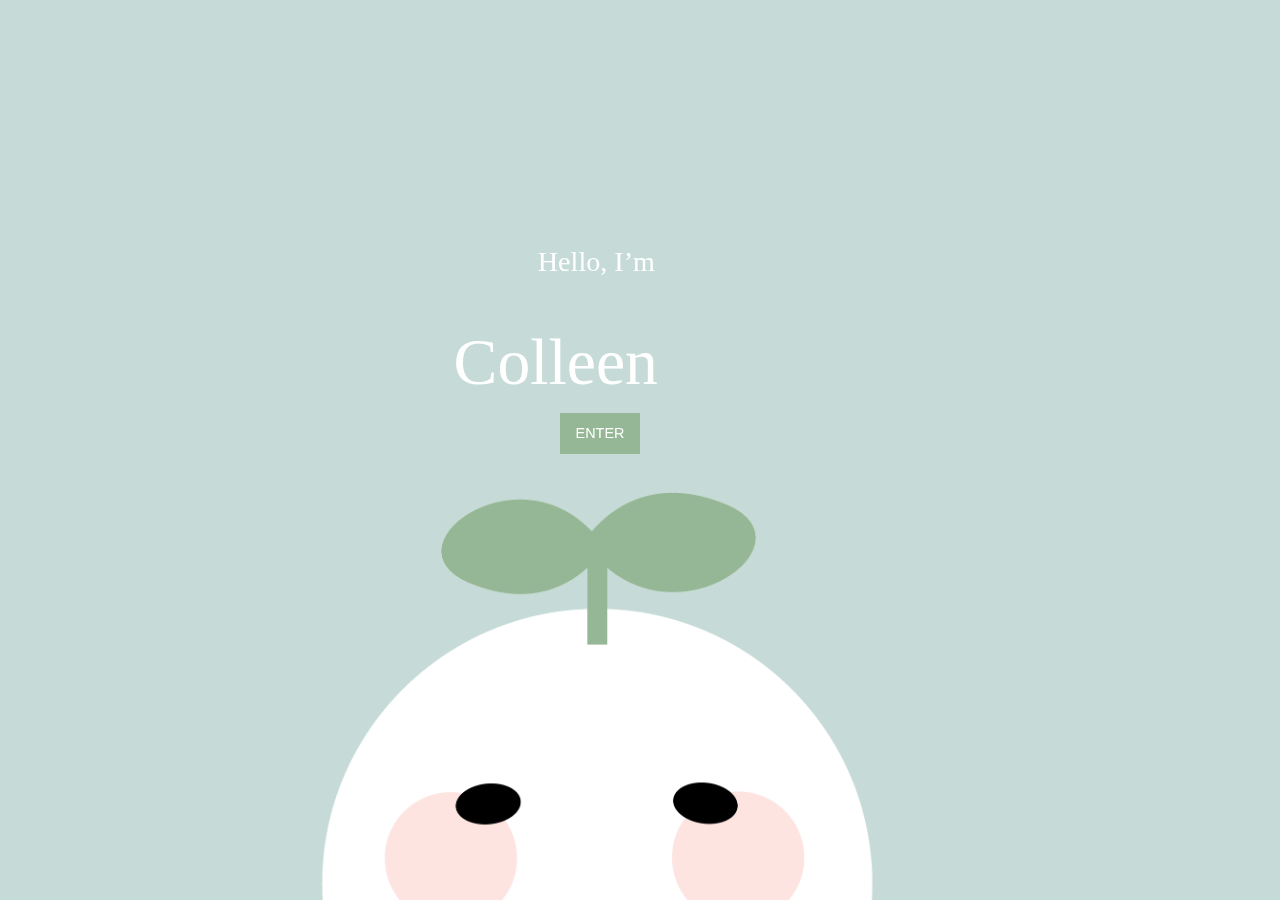
<file: index.html>
<!doctype html> <!--instruction to the browser about what version of HTML the page is written in.--> 

<html lang="en">

<!--Connection to CSS-->
<head>
    <meta charset ="utf-8">
    <title>Colleen Duong</title> <!--Tab Title-->
    <link rel="stylesheet" type="text/css" href="home/index.css" >
    <link rel="stylesheet" type="text/css" href="css/foundation.css" />
</head> 
<!--Connection to CSS-->
    

<body>
    
<!--Middle--> 
    
    <div class="row">
        <div class="small-3 column">
        &nbsp;
        <p>&nbsp;</p>  
       
      
        </div>
        
        <div class="small-6 column">
        &nbsp;
        <img src="img/colleen.svg" alt="Avatar">

            <style>
                
              ===
.button {
    background-color: #95B795; /* Green */
    border: none;
    color: white;
    padding: 16px 32px;
    text-align: center;
    text-decoration: none;
    display: inline-block;
    font-size: 16px;
    margin: 4px 2px;
    -webkit-transition-duration: 0.4s; /* Safari */
    transition-duration: 0.4s;
    cursor: pointer;
}

.button1 {
    background-color: #95B795; 
    color: white; 
}

.button1:hover {
    background-color: #F48787;
    color: white;
}
            </style>
            
<center><a href="project.html" target="_blank"><button class="button button1">ENTER</button></a></center>

            
        <img src="img/xxx.gif" alt="Avatar">
    </div>
        
        
  
    <div class="row">
        <div class="small-3 column">
        &nbsp;
        <p>&nbsp;</p> 
       
        </div>
        </div>
    </div>
</body>
</html>


<!--Questions: 
1. Grid is off centered... 
2. Get rid of white space on the top 
-->
</file>
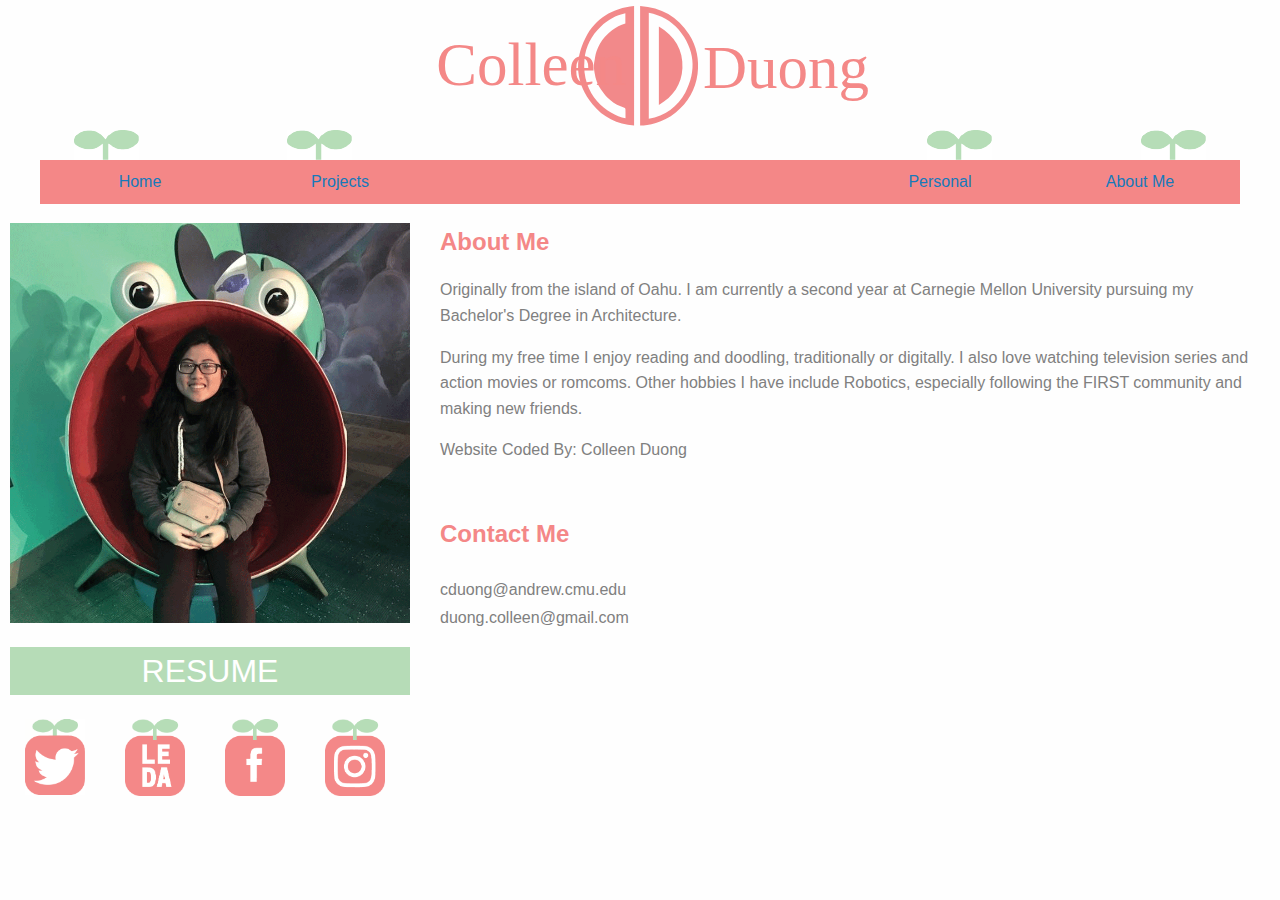
<file: about.html>
<!doctype html> <!--instruction to the browser about what version of HTML the page is written in.--> 

<html lang="en">

<!--Connection to CSS-->
<head>
    <meta charset ="utf-8">
    <title>Colleen Duong</title> <!--Tab Title-->
    <link rel="stylesheet" type="text/css" href="aboutpage/about.css" />
    <link rel="stylesheet" type="text/css" href="css/foundation.css" />
</head> 
<!--Connection to CSS-->
    

<body>
<!--Header Logo -->
    <div id="top">
        <div id="header">
            <img src="img/headerimage.svg" width="900" height="150" class="logo" />
     &nbsp;
        </div>     
<!--Header Logo-->
        
<!--Sprou-->
<div class="sprouts">
        <div class="small-2 columns">
            <img class="sprout" src="img/sprout.png" alt="img09" />
        </div>
    
        <div class="small-2 columns">
            <img class="sprout" src="img/sprout.png" alt="img09" />
        </div>
    
        <div class="small-2 small-offset-4 columns">
            <img class="sprout" src="img/sprout.png" alt="img09" />
        </div>

        <div class="small-2 columns">
            <img class="sprout" src="img/sprout.png" alt="img09" />
        </div>
</div>
<!--Sprout-->
        
<!--Nav Bar-->
<div class="row">
    <a href="index.html">
        <div class="small-2 columns">Home</div></a>
    <a href="project.html">
        <div class="small-2 columns">Projects</div></a>
    <a href="personal.html">
        <div class="small-2 small-offset-4 columns">Personal</div></a>
    <a href="about.html">
        <div class="small-2 columns">About Me</div></a>
</div>
<!--Nav Bar-->
    
<!--Title Of Page -->
<!--     <div id="content">
        <ul class ="projecttitle">
            A B O U T
        </ul>
    </div> -->
    
<!--Title Of Page -->
    
    

<!--Content--> 
&nbsp;
        
<div class="content">
        <div class="small-4 columns">
            <img class="unchild" src="img/unchild.png" alt="img09" />
            &nbsp;
            <a href="Resume.pdf">
            <div class="linkout">RESUME</div></a>  
            &nbsp;
            
            <!--Link out buttons-->
            <!--Social Media-->
            &nbsp;<div>
            <a href="https://twitter.com/colleentduong">
            <div class="small-3 columns">
            <div class="socialmedia">
            <img class="mail" src="img/twittersprout.png" alt="img09" />
            </div></div></a>
            
            <a href="https://ledaconnect.com/userprofile">
            <div class="small-3 columns">
            <div class="socialmedia">
            <img class="mail" src="img/LEDAsprout.png" alt="img09" />
            </div></div></a>
            
            <a href="https://www.facebook.com/colleen.duong.1">
            <div class="small-3 columns">
            <div class="socialmedia">
            <img class="mail" src="img/facebooksprout.png" alt="img09" />
            </div></div></a>

            <a href="https://www.instagram.com/cleanteadraws/">
            <div class="small-3 columns">
            <div class="socialmedia">
            <img class="mail" src="img/instagramsprout.png" alt="img09" />
            </div></div></a></div>
            &nbsp;
    </div>
    
        <div class="small-8 columns">
            
            <font size= "5" face="sans-serif" color="F48787"><p><b>About Me</b></p></font>
            
           <font face="sans-serif" color="gray"> <p>Originally from the island of Oahu. I am currently a second year at Carnegie Mellon University pursuing my Bachelor's Degree in Architecture.  </p>
            
           <p>During my free time I enjoy reading and doodling, traditionally or digitally. I also love watching television series and action movies or romcoms. Other hobbies I have include Robotics, especially following the FIRST community and making new friends.</p>
               
           <p>Website Coded By: Colleen Duong </p>
            </font>
            
            &nbsp;
            <font size= "5" face="sans-serif" color="F48787"><p><b>Contact Me</b></p></font>
            
           <font face="sans-serif" color="gray"> 
               cduong@andrew.cmu.edu
            <p>duong.colleen@gmail.com
            </p>
            </font>
        
            <!-- Contact section -->
  
    
            <!--Social Media-->
           
        </div>
    
    
</div>
        

   <!-- <a target="_blank" href="img/resume.pdf">
        <div id="resumeButton">Resume</div>
    </a>
    </div>-->
        
    </div>
<!--Content-->
</body>
</html>
</file>
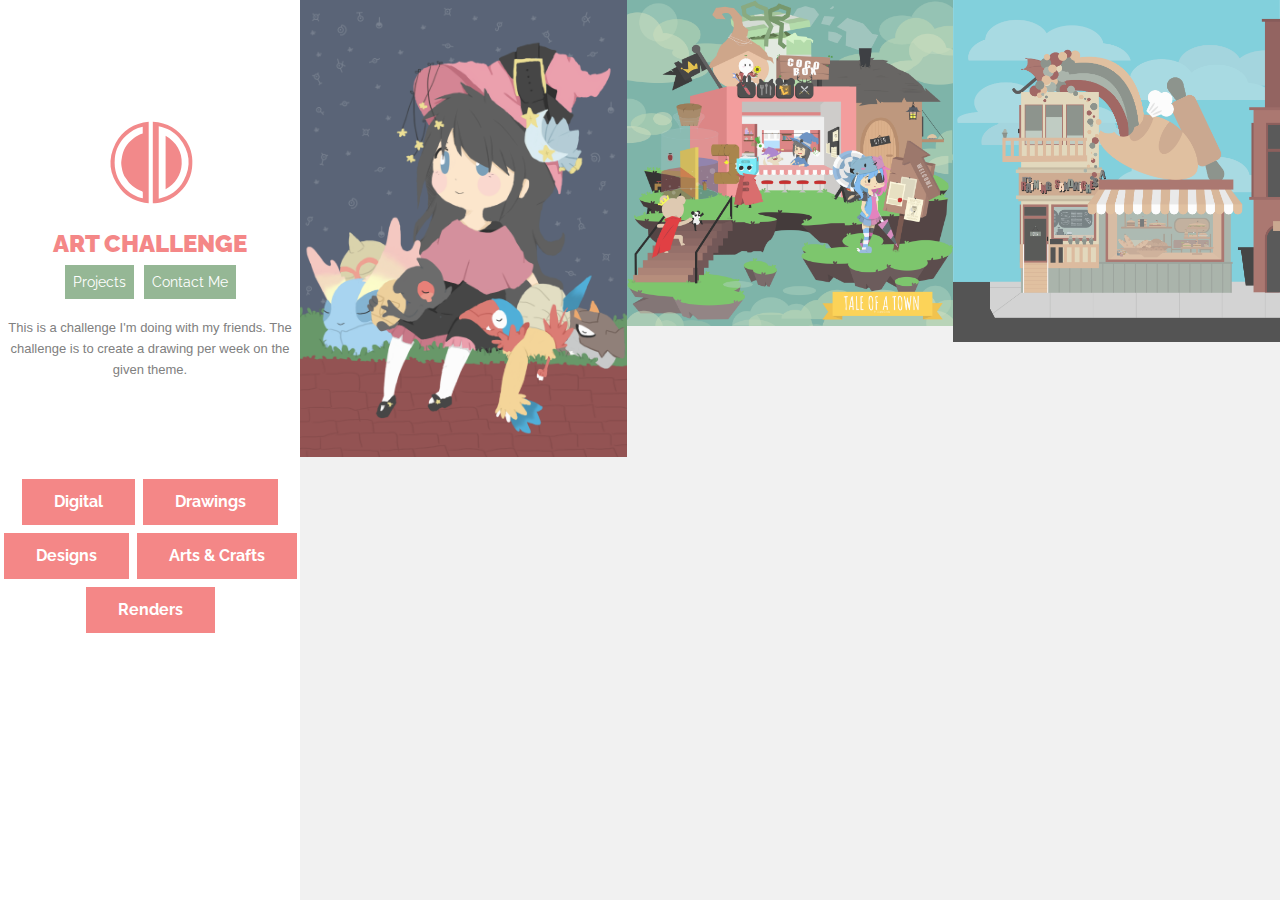
<file: funchallenge.html>
<!doctype html> <!--instruction to the browser about what version of HTML the page is written in.--> 

<html lang="en">

<!--Connection to CSS-->
<head>
    <meta charset ="utf-8">
    <title>Colleen Duong</title> <!--Tab Title-->
    <link rel="stylesheet" type="text/css" href="projects/project.css" />
    <link rel="stylesheet" type="text/css" href="css/foundation.css" />
</head> 
<!--Connection to CSS-->
    

<body>

        
<!--Testing-->
<!DOCTYPE html>
<html>
<title>W3.CSS Template</title>
<meta charset="UTF-8">
<meta name="viewport" content="width=device-width, initial-scale=1">
<link rel="stylesheet" href="https://www.w3schools.com/w3css/4/w3.css">
<link rel="stylesheet" href="https://fonts.googleapis.com/css?family=Raleway">
<style>
body,h1,h2,h3,h4,h5 {font-family: "Raleway", sans-serif}
.w3-third img{margin-bottom: -6px; opacity: 0.8; cursor: pointer}
.w3-third img:hover{opacity: 1}
.button {
    background-color: #F48787; /* Green */
    border: none;
    color: white;
    padding: 15px 32px;
    text-align: center;
    text-decoration: none;
    display: inline-block;
    font-size: 16px;
    margin: 4px 2px;
    cursor: pointer;
    }
.button2 {
    background-color: #95B795; /* Green */
    border: none;
    color: white;
    padding: 6px 8px;
    text-align: center;
    text-decoration: none;
    display: inline-block;
    font-size: 14px;
    margin: 4px 2px;
    cursor: pointer;
    }
.button:hover {
    background-color: black;
    color: white;
}
.button2:hover {
    background-color: black;
    color: white;
}
</style>
<body class="w3-light-grey w3-content" style="max-width:1600px">

<!-- Sidebar/menu -->
<nav class="w3-sidebar w3-bar-block w3-white w3-animate-left w3-text-grey w3-collapse w3-top w3-center" style="z-index:3;width:300px;font-weight:bold" id="mySidebar"><br>
  <h3 class="w3-padding-64 w3-center"><b><img src="img/logo.svg" width="900" height="150" class="logo" /><br><font color="F48787"><b>ART CHALLENGE</b></font></b>

<p><button class="button2"><a href="project.html">Projects</a></button>
    <button class="button2"><a href="about.html">Contact Me</a></button></p>
 
    
<center><font size="2" face="sans-serif" color="gray"> <p>This is a challenge I'm doing with my friends. The challenge is to create a drawing per week on the given theme.</p>
</font></center>
    </h3>

<!--Button Links--> 
<p></p><button class="button"><a href="fundigital.html">Digital</a></button>
<button class="button"><a href="funsketch.html">Drawings</a></button>
<button class="button"><a href="fundesign.html">Designs</a></button>
<button class="button"><a href="funcraft.html">Arts & Crafts</a></button>
<button class="button"><a href="funrender.html">Renders</a></button>
<!--Button Links--> 


</nav>


<!-- Overlay effect when opening sidebar on small screens -->
<div class="w3-overlay w3-hide-large w3-animate-opacity" onclick="w3_close()" style="cursor:pointer" title="close side menu" id="myOverlay"></div>

<!-- !PAGE CONTENT! -->
<div class="w3-main" style="margin-left:300px">

  <!-- Push down content on small screens --> 
  <div class="w3-hide-large" style="margin-top:83px"></div>
  
  <!-- Photo grid -->
  <div class="w3-row">
    <div class="w3-third">
      <img src="img/challenge1.png" style="width:100%" onclick="onClick(this)" alt="Week 1 Theme: Ancient (Pokemon) (2017) // Photoshop + Wacom Tablet">
    </div>

    <div class="w3-third">
      <img src="img/challenge3.png" style="width:100%" onclick="onClick(this)" alt="Week 3 Theme: RPG (2017) // Illustrator">
    </div>
    
    <div class="w3-third">
      <img src="img/challenge2.png" style="width:100%" onclick="onClick(this)" alt="Week 4 Theme: Sandwiches // Illustrator">
    </div>
  </div>
  
  <!-- Modal for full size images on click-->
  <div id="modal01" class="w3-modal w3-black" style="padding-top:0" onclick="this.style.display='none'">
    <span class="w3-button w3-black w3-xlarge w3-display-topright">×</span>
    <div class="w3-modal-content w3-animate-zoom w3-center w3-transparent w3-padding-64">
      <img id="img01" class="w3-image">
      <p id="caption"></p>
    </div>
  </div>

 


<!-- End page content -->
</div>

<script>
// Script to open and close sidebar
function w3_open() {
    document.getElementById("mySidebar").style.display = "block";
    document.getElementById("myOverlay").style.display = "block";
}
 
function w3_close() {
    document.getElementById("mySidebar").style.display = "none";
    document.getElementById("myOverlay").style.display = "none";
}

// Modal Image Gallery
function onClick(element) {
  document.getElementById("img01").src = element.src;
  document.getElementById("modal01").style.display = "block";
  var captionText = document.getElementById("caption");
  captionText.innerHTML = element.alt;
}

</script>


</body>
</html>
</file>
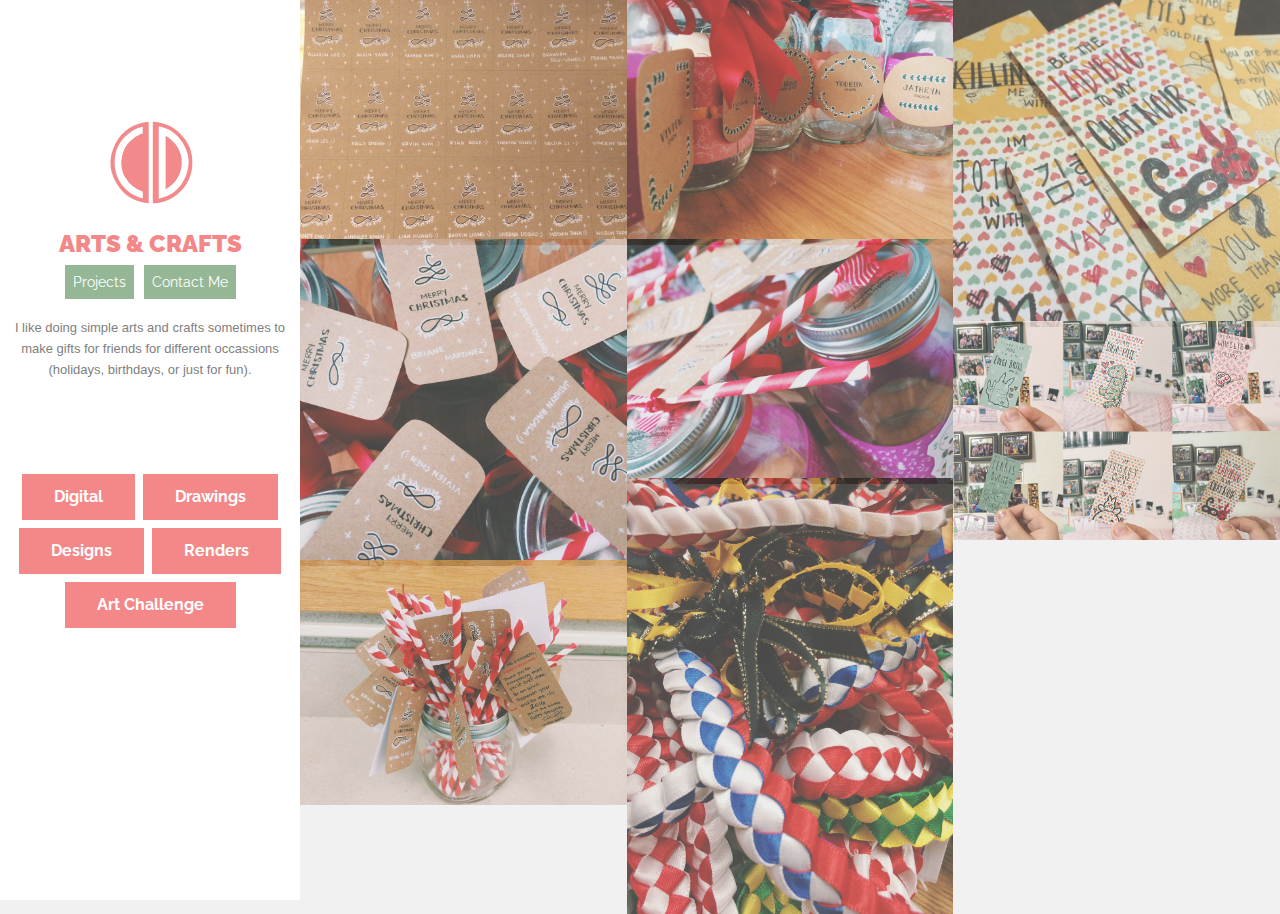
<file: funcraft.html>
<!doctype html> <!--instruction to the browser about what version of HTML the page is written in.--> 

<html lang="en">

<!--Connection to CSS-->
<head>
    <meta charset ="utf-8">
    <title>Colleen Duong</title> <!--Tab Title-->
    <link rel="stylesheet" type="text/css" href="projects/project.css" />
    <link rel="stylesheet" type="text/css" href="css/foundation.css" />
</head> 
<!--Connection to CSS-->
    

<body>

        
<!--Testing-->
<!DOCTYPE html>
<html>
<title>W3.CSS Template</title>
<meta charset="UTF-8">
<meta name="viewport" content="width=device-width, initial-scale=1">
<link rel="stylesheet" href="https://www.w3schools.com/w3css/4/w3.css">
<link rel="stylesheet" href="https://fonts.googleapis.com/css?family=Raleway">
<style>
body,h1,h2,h3,h4,h5 {font-family: "Raleway", sans-serif}
.w3-third img{margin-bottom: -6px; opacity: 0.8; cursor: pointer}
.w3-third img:hover{opacity: 1}
.button {
    background-color: #F48787; /* Green */
    border: none;
    color: white;
    padding: 15px 32px;
    text-align: center;
    text-decoration: none;
    display: inline-block;
    font-size: 16px;
    margin: 4px 2px;
    cursor: pointer;
    }
.button2 {
    background-color: #95B795; /* Green */
    border: none;
    color: white;
    padding: 6px 8px;
    text-align: center;
    text-decoration: none;
    display: inline-block;
    font-size: 14px;
    margin: 4px 2px;
    cursor: pointer;
    }
.button:hover {
    background-color: black;
    color: white;
}
.button2:hover {
    background-color: black;
    color: white;
}
}
</style>
<body class="w3-light-grey w3-content" style="max-width:1600px">

<!-- Sidebar/menu -->
<nav class="w3-sidebar w3-bar-block w3-white w3-animate-left w3-text-grey w3-collapse w3-top w3-center" style="z-index:3;width:300px;font-weight:bold" id="mySidebar"><br>
  <h3 class="w3-padding-64 w3-center"><b><img src="img/logo.svg" width="900" height="150" class="logo" /><br><font color="F48787"><b>ARTS & CRAFTS</b></font></b>

<p><button class="button2"><a href="project.html">Projects</a></button>
    <button class="button2"><a href="about.html">Contact Me</a></button></p>

    
<center><font size="2" face="sans-serif" color="gray"> <p>I like doing simple arts and crafts sometimes to make gifts for friends for different occassions (holidays, birthdays, or just for fun).</p>
</font></center>
    </h3>

<!--Navigation Buttons-->
<button class="button"><a href="fundigital.html">Digital</a></button>
<button class="button"><a href="funsketch.html">Drawings</a></button>
<button class="button"><a href="fundesign.html">Designs</a></button>
<button class="button"><a href="funrender.html">Renders</a></button>
<button class="button"><a href="funchallenge.html">Art Challenge</a></button>
<!--Navigation Buttons-->


</nav>


<!-- Overlay effect when opening sidebar on small screens -->
<div class="w3-overlay w3-hide-large w3-animate-opacity" onclick="w3_close()" style="cursor:pointer" title="close side menu" id="myOverlay"></div>

<!-- !PAGE CONTENT! -->
<div class="w3-main" style="margin-left:300px">

  <!-- Push down content on small screens --> 
  <div class="w3-hide-large" style="margin-top:83px"></div>
  
  <!-- Photo grid -->
  <div class="w3-row">
    <div class="w3-third">
      <img src="img/crafts1.jpg" style="width:100%" onclick="onClick(this)" alt="Christmas Tags for my classmates (2015)">
      <img src="img/crafts3.jpg" style="width:100%" onclick="onClick(this)" alt="Christmas Tags Closeups with Rounded Edges (2015)">
      <img src="img/crafts5.jpg" style="width:100%" onclick="onClick(this)" alt="Christmas Gifts Final (2015)">

    </div>

    <div class="w3-third">
      <img src="img/crafts2.jpg" style="width:100%" onclick="onClick(this)" alt="Graduation Gifts (2016)">
      <img src="img/crafts4.jpg" style="width:100%" onclick="onClick(this)" alt="Graduation Gifts (2016)">
      <img src="img/craft8.JPG" style="width:100%" onclick="onClick(this)" alt="Leis that I make every year for the high school graduates using simple 1 inch thick ribbon(2016)">
    </div>
    
    <div class="w3-third">
      <img src="img/crafts6.JPG" style="width:100%" onclick="onClick(this)" alt="Valentines Day Cards (2017)">
      <img src="img/crafts7.png" style="width:100%" onclick="onClick(this)" alt="Valentines Day Cards; some of them up close (2017)">
    </div>
  </div>
  
  <!-- Modal for full size images on click-->
  <div id="modal01" class="w3-modal w3-black" style="padding-top:0" onclick="this.style.display='none'">
    <span class="w3-button w3-black w3-xlarge w3-display-topright">×</span>
    <div class="w3-modal-content w3-animate-zoom w3-center w3-transparent w3-padding-64">
      <img id="img01" class="w3-image">
      <p id="caption"></p>
    </div>
  </div>

 


<!-- End page content -->
</div>

<script>
// Script to open and close sidebar
function w3_open() {
    document.getElementById("mySidebar").style.display = "block";
    document.getElementById("myOverlay").style.display = "block";
}
 
function w3_close() {
    document.getElementById("mySidebar").style.display = "none";
    document.getElementById("myOverlay").style.display = "none";
}

// Modal Image Gallery
function onClick(element) {
  document.getElementById("img01").src = element.src;
  document.getElementById("modal01").style.display = "block";
  var captionText = document.getElementById("caption");
  captionText.innerHTML = element.alt;
}

</script>


</body>
</html>
</file>
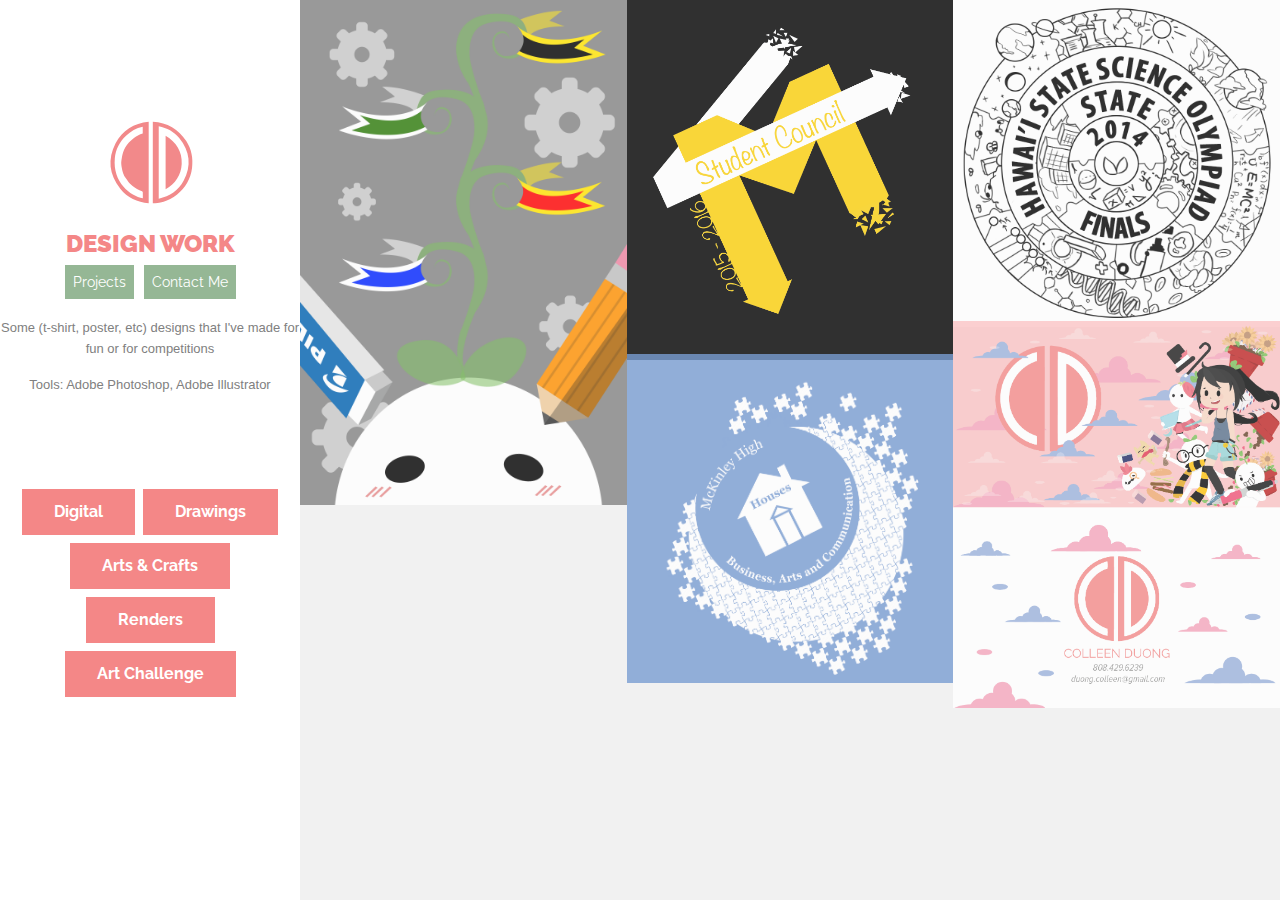
<file: fundesign.html>
<!doctype html> <!--instruction to the browser about what version of HTML the page is written in.--> 

<html lang="en">

<!--Connection to CSS-->
<head>
    <meta charset ="utf-8">
    <title>Colleen Duong</title> <!--Tab Title-->
    <link rel="stylesheet" type="text/css" href="projects/project.css" />
    <link rel="stylesheet" type="text/css" href="css/foundation.css" />
</head> 
<!--Connection to CSS-->
    

<body>

        
<!--Testing-->
<!DOCTYPE html>
<html>
<title>W3.CSS Template</title>
<meta charset="UTF-8">
<meta name="viewport" content="width=device-width, initial-scale=1">
<link rel="stylesheet" href="https://www.w3schools.com/w3css/4/w3.css">
<link rel="stylesheet" href="https://fonts.googleapis.com/css?family=Raleway">
<style>
body,h1,h2,h3,h4,h5 {font-family: "Raleway", sans-serif}
.w3-third img{margin-bottom: -6px; opacity: 0.8; cursor: pointer}
.w3-third img:hover{opacity: 1}
.button {
    background-color: #F48787; /* Green */
    border: none;
    color: white;
    padding: 15px 32px;
    text-align: center;
    text-decoration: none;
    display: inline-block;
    font-size: 16px;
    margin: 4px 2px;
    cursor: pointer;
    }
.button2 {
    background-color: #95B795; /* Green */
    border: none;
    color: white;
    padding: 6px 8px;
    text-align: center;
    text-decoration: none;
    display: inline-block;
    font-size: 14px;
    margin: 4px 2px;
    cursor: pointer;
    }
.button:hover {
    background-color: black;
    color: white;
}
.button2:hover {
    background-color: black;
    color: white;
}
}
</style>
<body class="w3-light-grey w3-content" style="max-width:1600px">

<!-- Sidebar/menu -->
<nav class="w3-sidebar w3-bar-block w3-white w3-animate-left w3-text-grey w3-collapse w3-top w3-center" style="z-index:3;width:300px;font-weight:bold" id="mySidebar"><br>
  <h3 class="w3-padding-64 w3-center"><b><img src="img/logo.svg" width="900" height="150" class="logo" /><br><font color="F48787"><b>DESIGN WORK</b></font></b>

<p><button class="button2"><a href="project.html">Projects</a></button>
    <button class="button2"><a href="about.html">Contact Me</a></button></p>
 
    
<center><font size="2" face="sans-serif" color="gray"> <p>Some (t-shirt, poster, etc) designs that I've made for fun or for competitions</p><p>Tools: Adobe Photoshop, Adobe Illustrator</p>
</font></center>
    </h3>

<!--Button Links-->
<button class="button"><a href="fundigital.html">Digital</a></button>
<button class="button"><a href="funsketch.html">Drawings</a></button>
<button class="button"><a href="funcraft.html">Arts & Crafts</a></button>
<button class="button"><a href="funrender.html">Renders</a></button>
<button class="button"><a href="funchallenge.html">Art Challenge</a></button>
<!--Button Links-->


</nav>


<!-- Overlay effect when opening sidebar on small screens -->
<div class="w3-overlay w3-hide-large w3-animate-opacity" onclick="w3_close()" style="cursor:pointer" title="close side menu" id="myOverlay"></div>

<!-- !PAGE CONTENT! -->
<div class="w3-main" style="margin-left:300px">

  <!-- Push down content on small screens --> 
  <div class="w3-hide-large" style="margin-top:83px"></div>
  
  <!-- Photo grid -->
  <div class="w3-row">
    <div class="w3-third">
      <img src="img/design4.png" style="width:100%" onclick="onClick(this)" alt="Self Poster - The bottom is the character I love to draw all the time (hence the eraser and pencil), the flags represent my school colors from preschool til high school and the gears represents my love for Robotics and Engineers (2014)">
    </div>

    <div class="w3-third">
      <img src="img/design2.png" style="width:100%" onclick="onClick(this)" alt="McKinley High School Student Council T-Shirt Design (2015) // Illustrator">
      <img src="img/design1.png" style="width:100%" onclick="onClick(this)" alt="McKinley High School BAC T-Shirt Design; 1st place (2014) // Illustrator">
    </div>
    
      <div class="w3-third">
      <img src="img/design3.png" style="width:100%" onclick="onClick(this)" alt="Hawaii State Science Olympiad T-Shirt Design; 1st place (2014) // Photoshop">
      <img src="img/businesscard.png" style="width:100%" onclick="onClick(this)" alt="My Business Card Front and Back (2017) // Photoshop + Illustrator">
    </div>
  <!-- Modal for full size images on click-->
  <div id="modal01" class="w3-modal w3-black" style="padding-top:0" onclick="this.style.display='none'">
    <span class="w3-button w3-black w3-xlarge w3-display-topright">×</span>
    <div class="w3-modal-content w3-animate-zoom w3-center w3-transparent w3-padding-64">
      <img id="img01" class="w3-image">
      <p id="caption"></p>
    </div>
  </div>

 


<!-- End page content -->
</div>

<script>
// Script to open and close sidebar
function w3_open() {
    document.getElementById("mySidebar").style.display = "block";
    document.getElementById("myOverlay").style.display = "block";
}
 
function w3_close() {
    document.getElementById("mySidebar").style.display = "none";
    document.getElementById("myOverlay").style.display = "none";
}

// Modal Image Gallery
function onClick(element) {
  document.getElementById("img01").src = element.src;
  document.getElementById("modal01").style.display = "block";
  var captionText = document.getElementById("caption");
  captionText.innerHTML = element.alt;
}

</script>


</body>
</html>
</file>
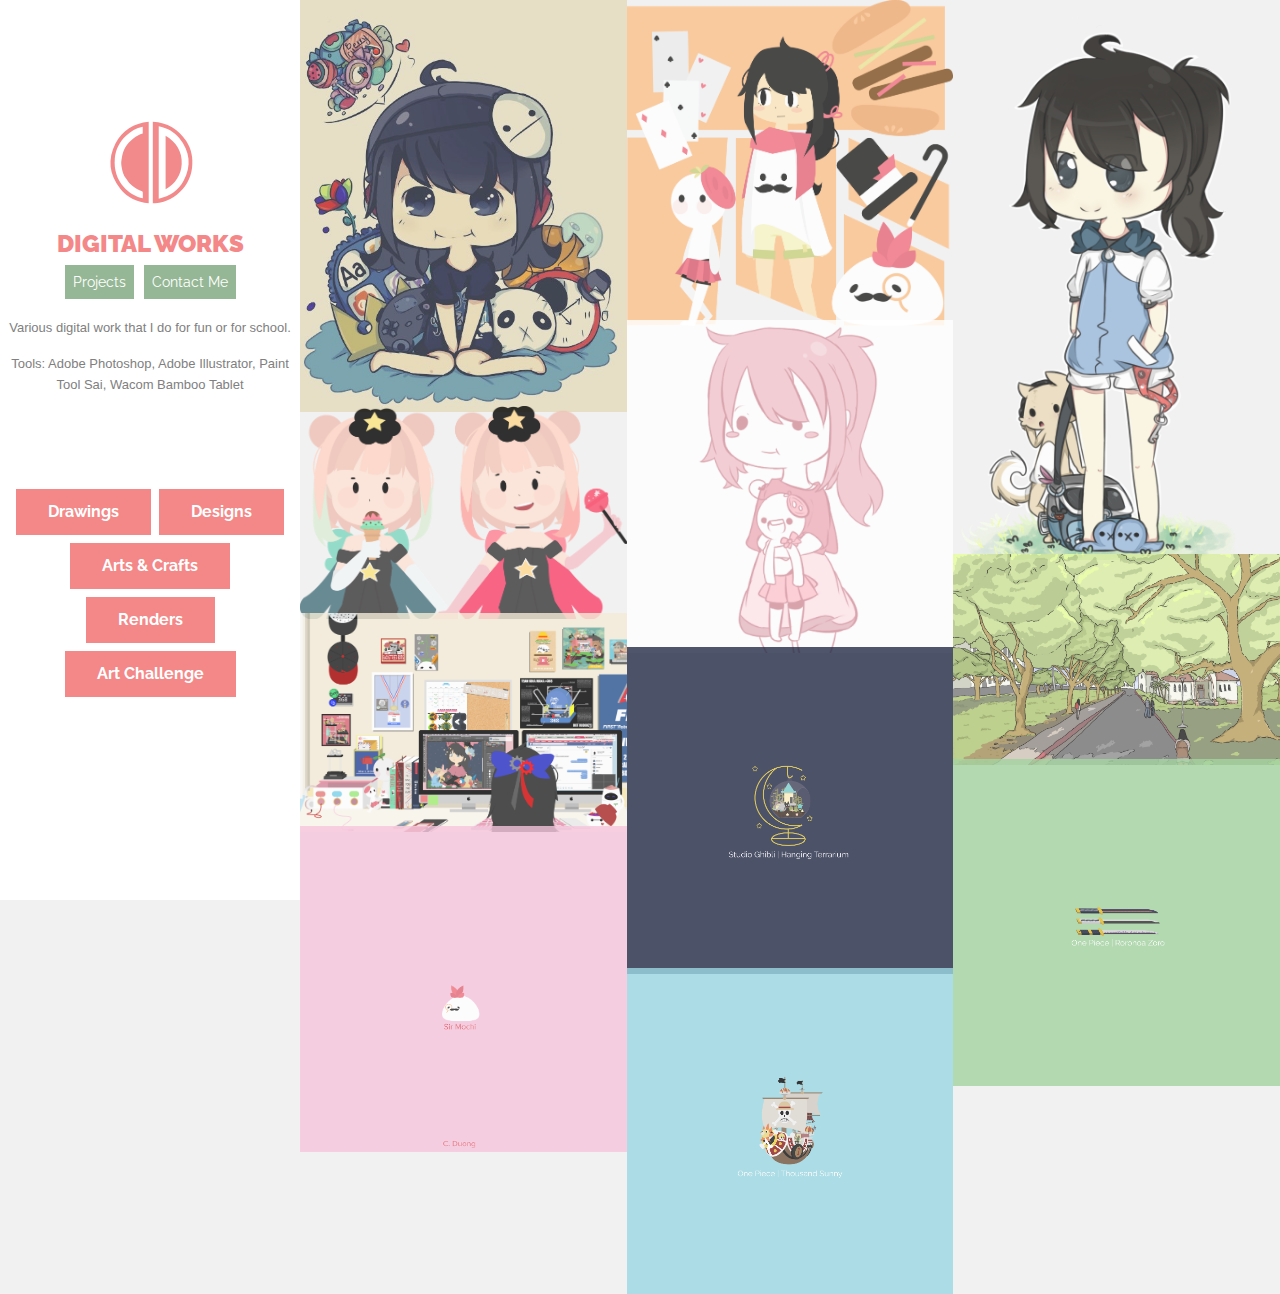
<file: fundigital.html>
<!doctype html> <!--instruction to the browser about what version of HTML the page is written in.--> 

<html lang="en">

<!--Connection to CSS-->
<head>
    <meta charset ="utf-8">
    <title>Colleen Duong</title> <!--Tab Title-->
    <link rel="stylesheet" type="text/css" href="projects/project.css" />
    <link rel="stylesheet" type="text/css" href="css/foundation.css" />
</head> 
<!--Connection to CSS-->
    

<body>

        
<!--Testing-->
<!DOCTYPE html>
<html>
<title>W3.CSS Template</title>
<meta charset="UTF-8">
<meta name="viewport" content="width=device-width, initial-scale=1">
<link rel="stylesheet" href="https://www.w3schools.com/w3css/4/w3.css">
<link rel="stylesheet" href="https://fonts.googleapis.com/css?family=Raleway">
<style>
body,h1,h2,h3,h4,h5 {font-family: "Raleway", sans-serif}
.w3-third img{margin-bottom: -6px; opacity: 0.8; cursor: pointer}
.w3-third img:hover{opacity: 1}
.button {
    background-color: #F48787; /* Green */
    border: none;
    color: white;
    padding: 15px 32px;
    text-align: center;
    text-decoration: none;
    display: inline-block;
    font-size: 16px;
    margin: 4px 2px;
    cursor: pointer;
    }
.button2 {
    background-color: #95B795; /* Green */
    border: none;
    color: white;
    padding: 6px 8px;
    text-align: center;
    text-decoration: none;
    display: inline-block;
    font-size: 14px;
    margin: 4px 2px;
    cursor: pointer;
    }
.button:hover {
    background-color: black;
    color: white;
}
.button2:hover {
    background-color: black;
    color: white;
}
}
</style>
<body class="w3-light-grey w3-content" style="max-width:1600px">

<!-- Sidebar/menu -->
<nav class="w3-sidebar w3-bar-block w3-white w3-animate-left w3-text-grey w3-collapse w3-top w3-center" style="z-index:3;width:300px;font-weight:bold" id="mySidebar"><br>
  <h3 class="w3-padding-64 w3-center"><b><img src="img/logo.svg" width="900" height="150" class="logo" /><br><font color="F48787"><b>DIGITAL WORKS</b></font></b>

<p><button class="button2"><a href="project.html">Projects</a></button>
    <button class="button2"><a href="about.html">Contact Me</a></button></p>
 

    
<center><font size="2" face="sans-serif" color="gray"> <p>Various digital work that I do for fun or for school.</p><p>Tools: Adobe Photoshop, Adobe Illustrator, Paint Tool Sai, Wacom Bamboo Tablet </p>
</font></center>
    </h3>


<button class="button"><a href="funsketch.html">Drawings</a></button>
<button class="button"><a href="fundesign.html">Designs</a></button>
<button class="button"><a href="funcraft.html">Arts & Crafts</a></button>
<button class="button"><a href="funrender.html">Renders</a></button>
<button class="button"><a href="funchallenge.html">Art Challenge</a></button>



</nav>


<!-- Overlay effect when opening sidebar on small screens -->
<div class="w3-overlay w3-hide-large w3-animate-opacity" onclick="w3_close()" style="cursor:pointer" title="close side menu" id="myOverlay"></div>

<!-- !PAGE CONTENT! -->
<div class="w3-main" style="margin-left:300px">

  <!-- Push down content on small screens --> 
  <div class="w3-hide-large" style="margin-top:83px"></div>
  
  <!-- Photo grid -->
  <div class="w3-row">
    <div class="w3-third">
      <img src="img/digital4.jpg" style="width:100%" onclick="onClick(this)" alt="Gift for a friend (2014) // Photoshop + Wacom Tablet">
      <img src="img/digital1.png" style="width:100%" onclick="onClick(this)" alt="Gemini Twins from Monster Super League (2017) // Illustrator">
      <img src="img/digitalmydesk.png" style="width:100%" onclick="onClick(this)" alt="My Dream Desk - Incomplete (2017) // Illustrator">
      <img src="img/digitalmin3.gif" style="width:100%" onclick="onClick(this)" alt="Sir Mochi and His Lost Hat (2017) // Illustrator">
    </div>

    <div class="w3-third">
      <img src="img/digital2.png" style="width:100%" onclick="onClick(this)" alt="Friendly Trio (2017) // Illustrator">
      <img src="img/digital5.png" style="width:100%" onclick="onClick(this)" alt="Pink (2014) // Photoshop + Wacom Tablet">
      <img src="img/digitalmin1.png" style="width:100%" onclick="onClick(this)" alt="Studio Ghibli Terrarium (2017) // Illustrator">
      <img src="img/digitalmin2.png" style="width:100%" onclick="onClick(this)" alt="One Piece Thousand Sunny (2017) // Illustrator">
    </div>
    
    <div class="w3-third">
      <img src="img/digital3.png" style="width:100%" onclick="onClick(this)" alt="Girl and Cat (2014) // Photoshop + Wacom Tablet">
      <img src="img/digital6.png" style="width:100%" onclick="onClick(this)" alt="McKinley High School (2017) // Ballpoint Pen + Photoshop">
      <img src="img/digitalmin4.png" style="width:100%" onclick="onClick(this)" alt="One Piece Zoro's Swords (2017) // Illustrator">
    </div>
  </div>
  
  <!-- Modal for full size images on click-->
  <div id="modal01" class="w3-modal w3-black" style="padding-top:0" onclick="this.style.display='none'">
    <span class="w3-button w3-black w3-xlarge w3-display-topright">×</span>
    <div class="w3-modal-content w3-animate-zoom w3-center w3-transparent w3-padding-64">
      <img id="img01" class="w3-image">
      <p id="caption"></p>
    </div>
  </div>

 


<!-- End page content -->
</div>

<script>
// Script to open and close sidebar
function w3_open() {
    document.getElementById("mySidebar").style.display = "block";
    document.getElementById("myOverlay").style.display = "block";
}
 
function w3_close() {
    document.getElementById("mySidebar").style.display = "none";
    document.getElementById("myOverlay").style.display = "none";
}

// Modal Image Gallery
function onClick(element) {
  document.getElementById("img01").src = element.src;
  document.getElementById("modal01").style.display = "block";
  var captionText = document.getElementById("caption");
  captionText.innerHTML = element.alt;
}

</script>


</body>
</html>
</file>
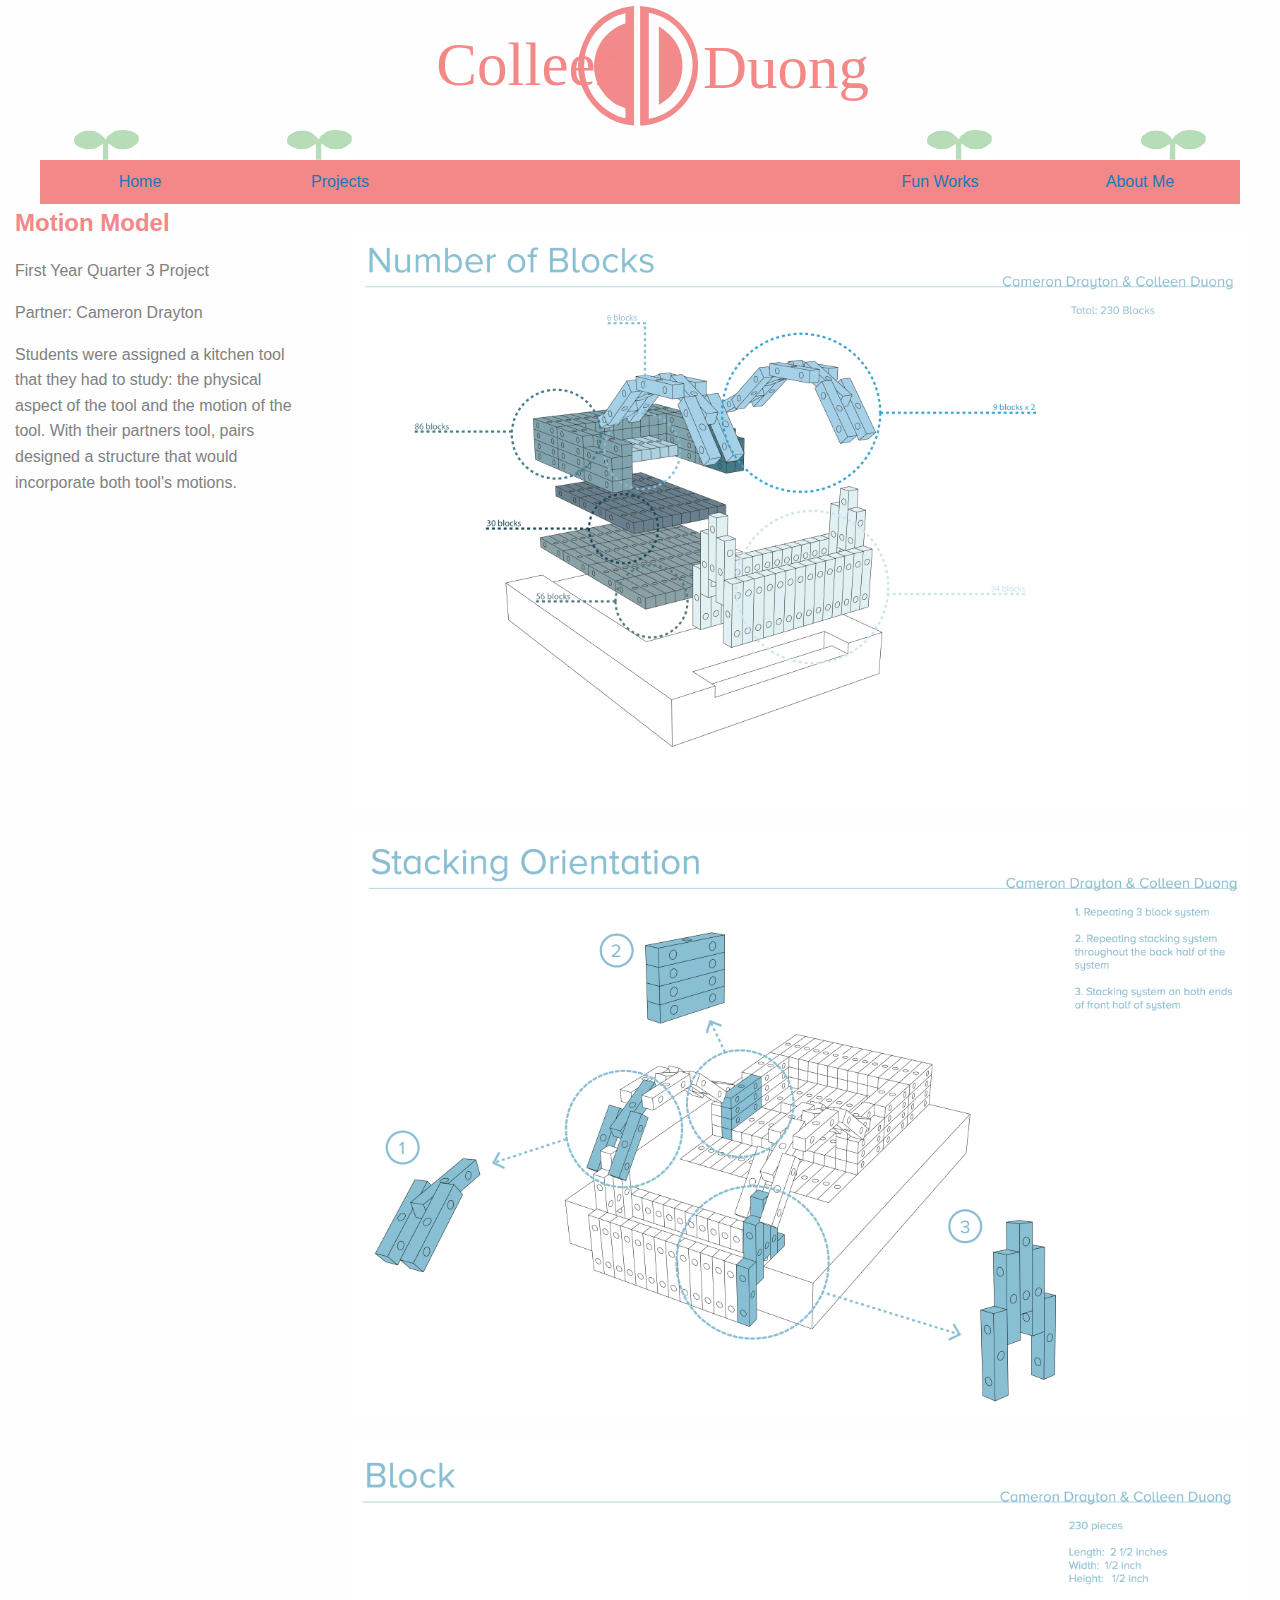
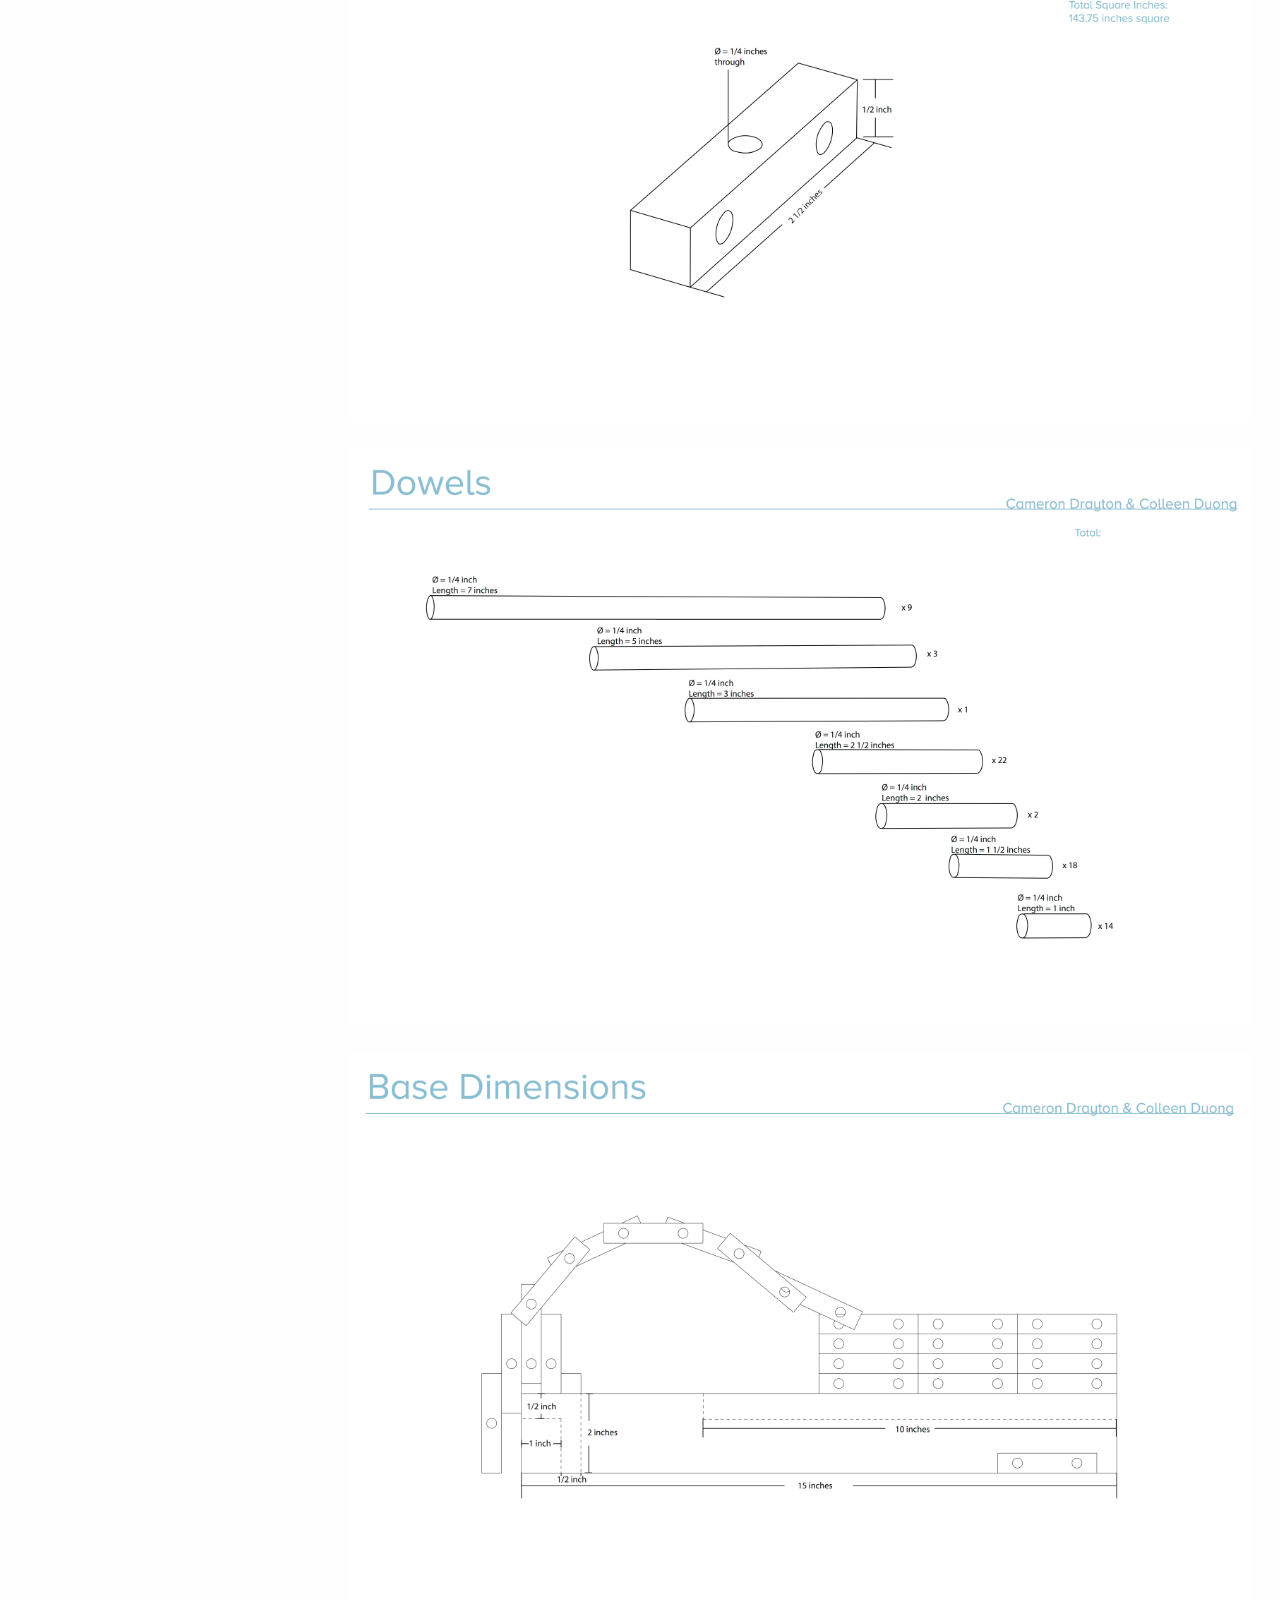
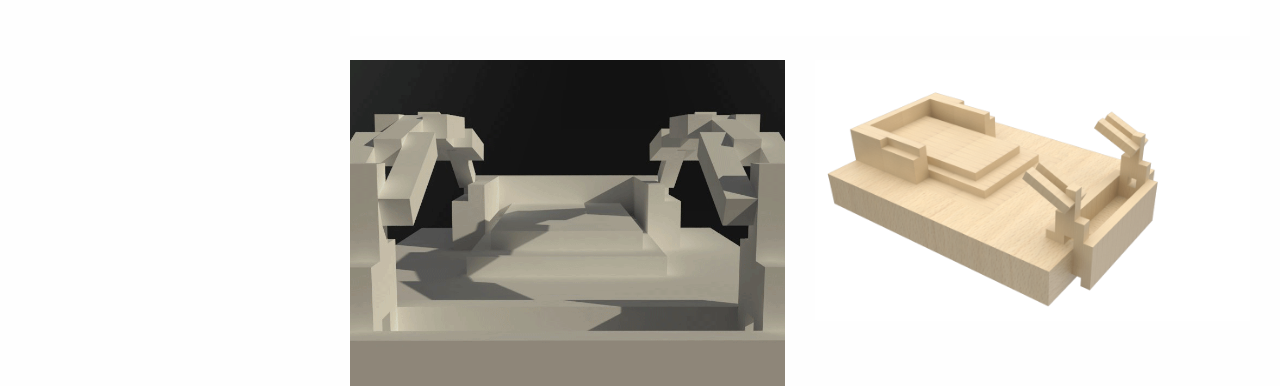
<file: motion.html>
<!doctype html> <!--instruction to the browser about what version of HTML the page is written in.--> 

<html lang="en">

<!--Connection to CSS-->
<head>
    <meta charset ="utf-8">
    <title>Colleen Duong</title> <!--Tab Title-->
    <link rel="stylesheet" type="text/css" href="projects/project.css" />
    <link rel="stylesheet" type="text/css" href="css/foundation.css" />
</head> 
<!--Connection to CSS-->
    

<body>
<!--Header Logo -->
    <div id="top">
        <div id="header">
            <img src="img/headerimage.svg" width="900" height="150" class="logo" />
     &nbsp;
        </div>     
<!--Header Logo-->
        
<!--Sprout-->
<div class="sprouts">
        <div class="small-2 columns">
            <img class="sprout" src="img/sprout.png" alt="img09" />
        </div>
    
        <div class="small-2 columns">
            <img class="sprout" src="img/sprout.png" alt="img09" />
        </div>
    
        <div class="small-2 small-offset-4 columns">
            <img class="sprout" src="img/sprout.png" alt="img09" />
        </div>

        <div class="small-2 columns">
            <img class="sprout" src="img/sprout.png" alt="img09" />
        </div>
</div>
<!--Sprout-->
        
<!--Nav Bar-->
<div class="row">
    <a href="index.html">
        <div class="small-2 columns">Home</div></a>
    <a href="project.html">
        <div class="small-2 columns">Projects</div></a>
    <a href="personal.html">
        <div class="small-2 small-offset-4 columns">Fun Works</div></a>
    <a href="about.html">
        <div class="small-2 columns">About Me</div></a>
</div>
<!--Nav Bar-->
    
    
<!--Content--> 
<!--Column1-->
<div class="small-3 columns">
<font size= "5" face="sans-serif" color="F48787"><p><b>Motion Model</b></p></font>
            
           <font face="sans-serif" color="gray"> <p>First Year Quarter 3 Project</p>
            
            <p>Partner: Cameron Drayton</p>
            
           <p>Students were assigned a kitchen tool that they had to study: the physical aspect of the tool and the motion of the tool. With their partners tool, pairs designed a structure that would incorporate both tool's motions. </p>
            </font>
            
</div>
<!--Column1-->

<!--Column2-->
<div class="small-9 columns">
&nbsp;

        
<div class="picture1">
        <center><div class="small-12 columns">
            <img class="sprout" src="img/motion4.png" alt="img09" /></div></center>
&nbsp;

<div class="picture2">
        <center><div class="small-12 columns">
            <img class="sprout" src="img/motion3.png" alt="img09" /></div></center>
&nbsp;
    
    <div class="picture2">
        <center><div class="small-12 columns">
            <img class="sprout" src="img/motion5.png" alt="img09" /></div></center>
&nbsp;

<div class="picture2">
        <center><div class="small-12 columns">
            <img class="sprout" src="img/motion6.png" alt="img09" /></div></center>
&nbsp;
    
    <div class="picture1">
        <center><div class="small-12 columns">
            <img class="sprout" src="img/motion7.png" alt="img09" /></div></center>
&nbsp;

<div class="picture2">
        <div class="small-6 columns">
            <img class="sprout" src="img/motion10.gif" alt="img09" /></div>
     <div class="small-6 columns">
            <img class="sprout" src="img/motion2.gif" alt="img09" /></div>
&nbsp;


</div>

</div>
<!--Column2-->
 
    
<!--Content-->
</body>
</html>
</file>
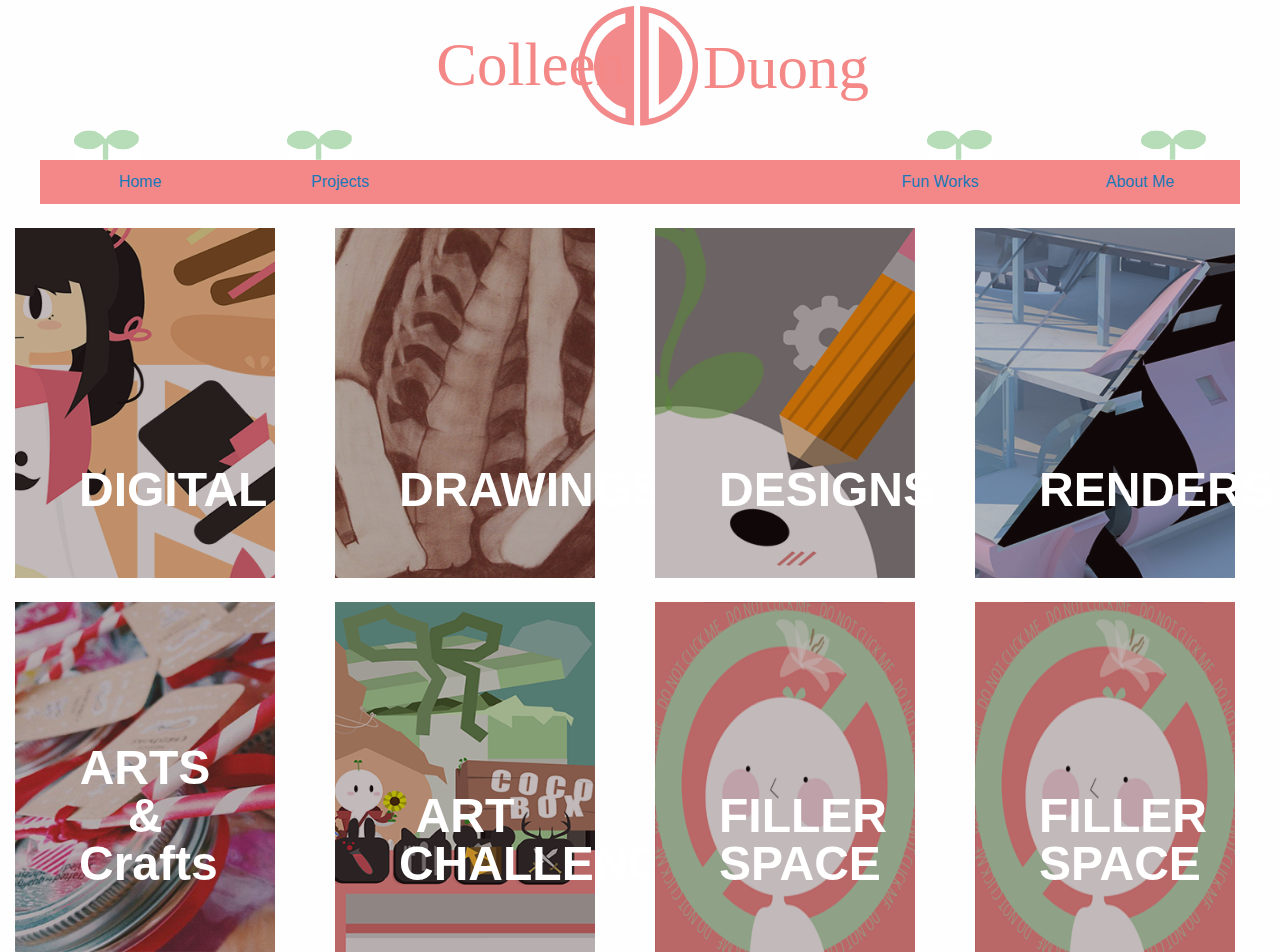
<file: personal.html>
<!doctype html> <!--instruction to the browser about what version of HTML the page is written in.--> 

<html lang="en">

<!--Connection to CSS-->
<head>
    <meta charset ="utf-8">
    <title>Colleen Duong</title> <!--Tab Title-->
    <link rel="stylesheet" type="text/css" href="funworks/fun.css" />
    <link rel="stylesheet" type="text/css" href="css/foundation.css" />
</head> 
<!--Connection to CSS-->
    

<body>
<!--Header Logo -->
    <div id="top">
        <div id="header">
            <img src="img/headerimage.svg" width="900" height="150" class="logo" />
     &nbsp;
        </div>     
<!--Header Logo-->
        
<!--Sprout-->
<div class="sprouts">
        <div class="small-2 columns">
            <img class="sprout" src="img/sprout.png" alt="img09" />
        </div>
    
        <div class="small-2 columns">
            <img class="sprout" src="img/sprout.png" alt="img09" />
        </div>
    
        <div class="small-2 small-offset-4 columns">
            <img class="sprout" src="img/sprout.png" alt="img09" />
        </div>

        <div class="small-2 columns">
            <img class="sprout" src="img/sprout.png" alt="img09" />
        </div>
</div>
<!--Sprout-->
     
<!--Nav Bar-->
<div class="row">
    <a href="index.html">
        <div class="small-2 columns">Home</div></a>
    <a href="project.html">
        <div class="small-2 columns">Projects</div></a>
    <a href="digital.html">
        <div class="small-2 small-offset-4 columns">Fun Works</div>
    </a>
    <a href="about.html">
        <div class="small-2 columns">About Me</div></a>
</div>
<!--Nav Bar-->
        
    
<!--Content--> 
    <!--Row 1--> 
    &nbsp;
<div>
<div class="contentrow1">
<div class="small-3 column">
<a href="fundigital.html" class="tilter tilter--5">
    <figure class="tilter__figure">
        <img class="tilter__image" src="img/personaldigital.png" alt="img09" />
            <div class="tilter__deco tilter__deco--shine"><div></div></div>
            <div class="tilter__deco tilter__deco--overlay"></div>
    <figcaption class="tilter__caption">
        <h3 class="tilter__title">DIGITAL</h3>
    </figcaption>
        <svg class="tilter__deco tilter__deco--lines" viewBox="0 0 300 415">
            <path d="M20.5,20.5h260v375h-260V20.5z" />
        </svg>
    </figure>
</a>
    </div></div>
        

<div class="contentrow1">
<div class="small-3 column">
<a href="funsketch.html" class="tilter tilter--5">
    <figure class="tilter__figure">
        <img class="tilter__image" src="img/personalsketch.png" alt="img09" />
            <div class="tilter__deco tilter__deco--shine"><div></div></div>
            <div class="tilter__deco tilter__deco--overlay"></div>
    <figcaption class="tilter__caption">
        <h3 class="tilter__title">DRAWINGS</h3>
    </figcaption>
        <svg class="tilter__deco tilter__deco--lines" viewBox="0 0 300 415">
            <path d="M20.5,20.5h260v375h-260V20.5z" />
        </svg>
    </figure>
</a>
    </div></div>
    
<div class="contentrow1">
<div class="small-3 column">
<a href="fundesign.html" class="tilter tilter--5">
    <figure class="tilter__figure">
        <img class="tilter__image" src="img/personaldesign.png" alt="img09" />
            <div class="tilter__deco tilter__deco--shine"><div></div></div>
            <div class="tilter__deco tilter__deco--overlay"></div>
    <figcaption class="tilter__caption">
        <h3 class="tilter__title">DESIGNS</h3>
    </figcaption>
        <svg class="tilter__deco tilter__deco--lines" viewBox="0 0 300 415">
            <path d="M20.5,20.5h260v375h-260V20.5z" />
        </svg>
    </figure>
</a>
    </div></div>
    
<div class="contentrow1">
<div class="small-3 column">
<a href="funrender.html" class="tilter tilter--5">
    <figure class="tilter__figure">
        <img class="tilter__image" src="img/personalrender.png" alt="img09" />
            <div class="tilter__deco tilter__deco--shine"><div></div></div>
            <div class="tilter__deco tilter__deco--overlay"></div>
    <figcaption class="tilter__caption">
        <h3 class="tilter__title">RENDERS</h3>
    </figcaption>
        <svg class="tilter__deco tilter__deco--lines" viewBox="0 0 300 415">
            <path d="M20.5,20.5h260v375h-260V20.5z" />
        </svg>
    </figure>
</a>
    </div></div>
</div>
    <!--Row 1--> 

    <!--Row 2--> 
    &nbsp;
<div>
<div class="contentrow1">
<div class="small-3 column">
<a href="funcraft.html" class="tilter tilter--5">
    <figure class="tilter__figure">
        <img class="tilter__image" src="img/personalcraft.png" alt="img09" />
            <div class="tilter__deco tilter__deco--shine"><div></div></div>
            <div class="tilter__deco tilter__deco--overlay"></div>
    <figcaption class="tilter__caption">
        <h3 class="tilter__title">ARTS & Crafts</h3>
    </figcaption>
        <svg class="tilter__deco tilter__deco--lines" viewBox="0 0 300 415">
            <path d="M20.5,20.5h260v375h-260V20.5z" />
        </svg>
    </figure>
</a>
    </div></div>
        

<div class="contentrow1">
<div class="small-3 column">
<a href="funchallenge.html" class="tilter tilter--5">
    <figure class="tilter__figure">
        <img class="tilter__image" src="img/personalchallenge.png" alt="img09" />
            <div class="tilter__deco tilter__deco--shine"><div></div></div>
            <div class="tilter__deco tilter__deco--overlay"></div>
    <figcaption class="tilter__caption">
        <h3 class="tilter__title">ART CHALLENGE</h3>
    </figcaption>
        <svg class="tilter__deco tilter__deco--lines" viewBox="0 0 300 415">
            <path d="M20.5,20.5h260v375h-260V20.5z" />
        </svg>
    </figure>
</a>
    </div></div>
    
<div class="contentrow1">
<div class="small-3 column">
<a href="#" class="tilter tilter--5">
    <figure class="tilter__figure">
        <img class="tilter__image" src="img/blankplaceholder.png" alt="img09" />
            <div class="tilter__deco tilter__deco--shine"><div></div></div>
            <div class="tilter__deco tilter__deco--overlay"></div>
    <figcaption class="tilter__caption">
        <h3 class="tilter__title">FILLER SPACE</h3>
    </figcaption>
        <svg class="tilter__deco tilter__deco--lines" viewBox="0 0 300 415">
            <path d="M20.5,20.5h260v375h-260V20.5z" />
        </svg>
    </figure>
</a>
    </div></div>
    
<div class="contentrow1">
<div class="small-3 column">
<a href="#" class="tilter tilter--5">
    <figure class="tilter__figure">
        <img class="tilter__image" src="img/blankplaceholder.png" alt="img09" />
            <div class="tilter__deco tilter__deco--shine"><div></div></div>
            <div class="tilter__deco tilter__deco--overlay"></div>
    <figcaption class="tilter__caption">
        <h3 class="tilter__title">FILLER SPACE</h3>
    </figcaption>
        <svg class="tilter__deco tilter__deco--lines" viewBox="0 0 300 415">
            <path d="M20.5,20.5h260v375h-260V20.5z" />
        </svg>
    </figure>
</a>
    </div></div>
</div>
    <!--Row 2--> 
        
  <!--Content-->
       </div>
</body>
</html>


<!--Questions: 
1. Grid is off centered... 
2. Get rid of white space on the top 
-->
</file>
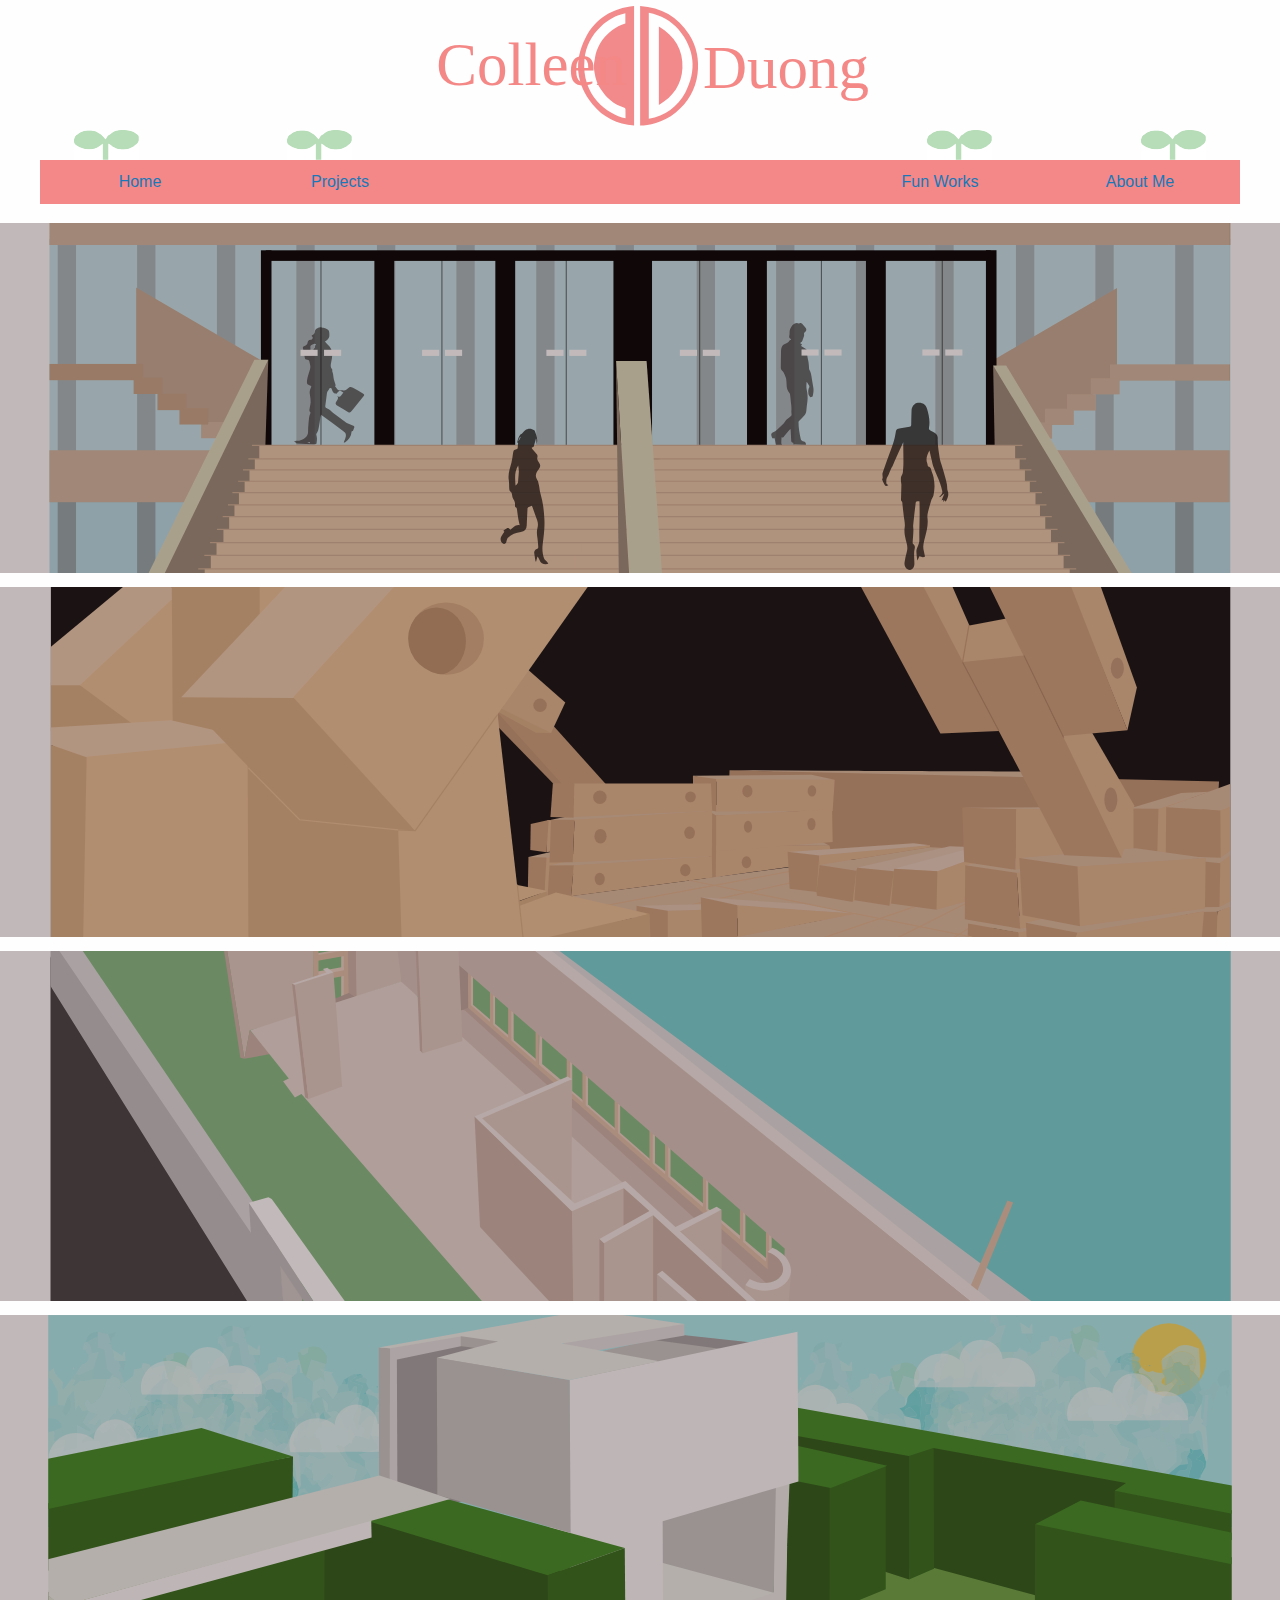
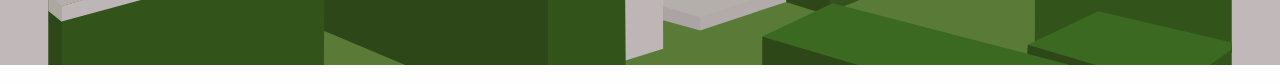
<file: project.html>
<!doctype html> <!--instruction to the browser about what version of HTML the page is written in.--> 

<html lang="en">

<!--Connection to CSS-->
<head>
    <meta charset ="utf-8">
    <title>Colleen Duong</title> <!--Tab Title-->
    <link rel="stylesheet" type="text/css" href="projects/project.css" />
    <link rel="stylesheet" type="text/css" href="css/foundation.css" />
</head> 
<!--Connection to CSS-->
    

<body>
<!--Header Logo -->
    <div id="top">
        <div id="header">
            <img src="img/headerimage.svg" width="900" height="150" class="logo" />
     &nbsp;
        </div>     
<!--Header Logo-->
        
<!--Sprout-->
<div class="sprouts">
        <div class="small-2 columns">
            <img class="sprout" src="img/sprout.png" alt="img09" />
        </div>
    
        <div class="small-2 columns">
            <img class="sprout" src="img/sprout.png" alt="img09" />
        </div>
    
        <div class="small-2 small-offset-4 columns">
            <img class="sprout" src="img/sprout.png" alt="img09" />
        </div>

        <div class="small-2 columns">
            <img class="sprout" src="img/sprout.png" alt="img09" />
        </div>
</div>
<!--Sprout-->
        
<!--Nav Bar-->
<div class="row">
    <a href="index.html">
        <div class="small-2 columns">Home</div></a>
    <a href="project.html">
        <div class="small-2 columns">Projects</div></a>
    <a href="personal.html">
        <div class="small-2 small-offset-4 columns">Fun Works</div></a>
    <a href="about.html">
        <div class="small-2 columns">About Me</div></a>
</div>
<!--Nav Bar-->
    

    
<!--Content--> 
    <!--Row 1--> 
    &nbsp;
    
      <div><section class="content content--c4">
    <a href="parasite.html" class="tilter tilter--4">
        <figure class="tilter__figure">
            <img class="tilter__image" src="img/parasite.svg" alt="img07" />
            <div class="tilter__deco tilter__deco--shine"><div></div></div>
            <div class="tilter__deco tilter__deco--overlay"></div>
        <figcaption class="tilter__caption">
            <h3 class="tilter__title">PARASITE</h3>
        </figcaption>

        </figure>
    </a>
</section></div>
&nbsp;

          <div><section class="content content--c4">
    <a href="motion.html" class="tilter tilter--4">
        <figure class="tilter__figure">
            <img class="tilter__image" src="img/motionmodel.svg" alt="img07" />
            <div class="tilter__deco tilter__deco--shine"><div></div></div>
            <div class="tilter__deco tilter__deco--overlay"></div>
        <figcaption class="tilter__caption">
            <h3 class="tilter__title">MOTION MODEL</h3>
        </figcaption>

        </figure>
    </a>
</section></div>
&nbsp;
        
          <div><section class="content content--c4">
    <a href="villalelac.html" class="tilter tilter--4">
        <figure class="tilter__figure">
            <img class="tilter__image" src="img/villalelac.svg" alt="img07" />
            <div class="tilter__deco tilter__deco--shine"><div></div></div>
            <div class="tilter__deco tilter__deco--overlay"></div>
        <figcaption class="tilter__caption">
            <h3 class="tilter__title">VILLA LE LAC</h3>
        </figcaption>

        </figure>
    </a>
</section></div>
&nbsp;
        
          <div><section class="content content--c4">
    <a href="cubehouse.html" class="tilter tilter--4">
        <figure class="tilter__figure">
            <img class="tilter__image" src="img/cubehouse.svg" alt="img07" />
            <div class="tilter__deco tilter__deco--shine"><div></div></div>
            <div class="tilter__deco tilter__deco--overlay"></div>
        <figcaption class="tilter__caption">
            <h3 class="tilter__title">CUBE HOUSE</h3>
        </figcaption>

        </figure>
    </a>
</section></div>
&nbsp;
        

        
  <!--Content-->
    </div>
</body>
</html>
</file>
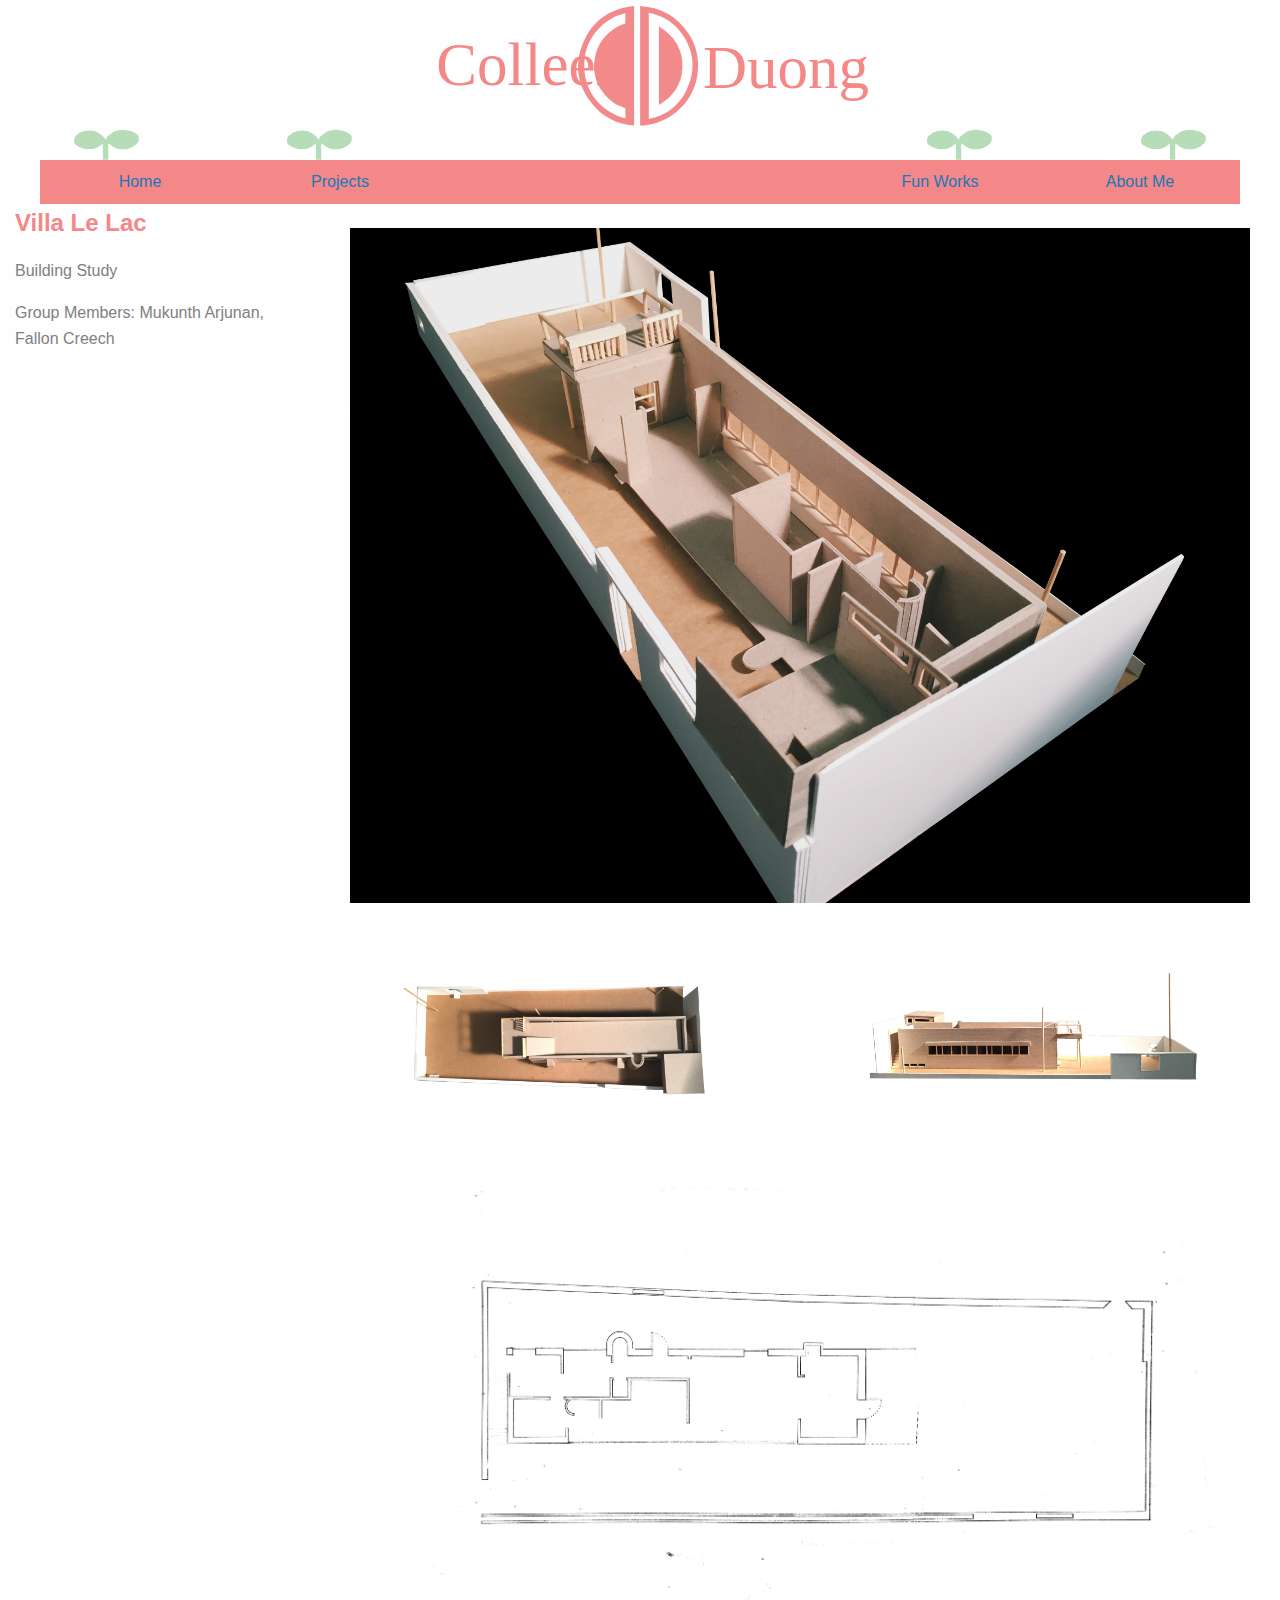
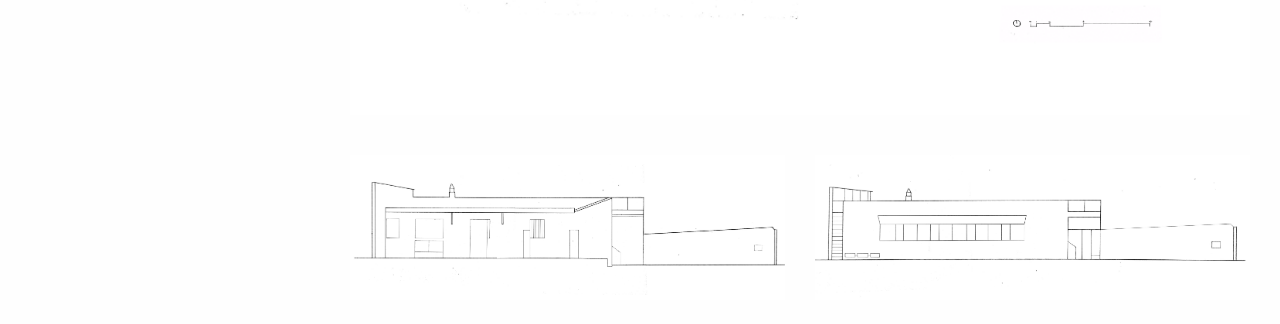
<file: villalelac.html>
<!doctype html> <!--instruction to the browser about what version of HTML the page is written in.--> 

<html lang="en">

<!--Connection to CSS-->
<head>
    <meta charset ="utf-8">
    <title>Colleen Duong</title> <!--Tab Title-->
    <link rel="stylesheet" type="text/css" href="projects/project.css" />
    <link rel="stylesheet" type="text/css" href="css/foundation.css" />
</head> 
<!--Connection to CSS-->
    

<body>
<!--Header Logo -->
    <div id="top">
        <div id="header">
            <img src="img/headerimage.svg" width="900" height="150" class="logo" />
     &nbsp;
        </div>     
<!--Header Logo-->
        
<!--Sprout-->
<div class="sprouts">
        <div class="small-2 columns">
            <img class="sprout" src="img/sprout.png" alt="img09" />
        </div>
    
        <div class="small-2 columns">
            <img class="sprout" src="img/sprout.png" alt="img09" />
        </div>
    
        <div class="small-2 small-offset-4 columns">
            <img class="sprout" src="img/sprout.png" alt="img09" />
        </div>

        <div class="small-2 columns">
            <img class="sprout" src="img/sprout.png" alt="img09" />
        </div>
</div>
<!--Sprout-->
        
<!--Nav Bar-->
<div class="row">
    <a href="index.html">
        <div class="small-2 columns">Home</div></a>
    <a href="project.html">
        <div class="small-2 columns">Projects</div></a>
    <a href="personal.html">
        <div class="small-2 small-offset-4 columns">Fun Works</div></a>
    <a href="about.html">
        <div class="small-2 columns">About Me</div></a>
</div>
<!--Nav Bar-->
    
    
<!--Content--> 
<!--Column1-->
<div class="small-3 columns">
<font size= "5" face="sans-serif" color="F48787"><p><b>Villa Le Lac</b></p></font>
            
           <font face="sans-serif" color="gray"> <p>Building Study</p>
            
           <p>Group Members: Mukunth Arjunan, Fallon Creech</p>
            </font>
            
</div>
<!--Column1-->

<!--Column2-->
<div class="small-9 columns">
&nbsp;

        
<div class="picture1">
        <center><div class="small-12 columns">
            <img class="sprout" src="img/villalelacmodel1.png" alt="img09" /></div></center>
 &nbsp;

<div class="picture2"><p>
        <div class="small-6 columns">
            <img class="sprout" src="img/villalelacmodel2.png" alt="img09" /></div>
          <div class="small-6 columns">
              <img class="sprout" src="img/villalelacmodel3.png" alt="img09" /></div>
        </div>
</div>
&nbsp;
    
    <div class="picture2"><p>
        <div class="small-12 columns">
            <img class="sprout" src="img/villalelacplan.png" alt="img09" /></div>
        &nbsp;

        
        <div class="picture2"><p>
        <div class="small-6 columns">
            <img class="sprout" src="img/villalelacsection.png" alt="img09" /></div>
          <div class="small-6 columns">
              <img class="sprout" src="img/villalelacelevation.png" alt="img09" /></div>
        </div>
&nbsp;


        </div>


</div>

</div>
<!--Column2-->
 
    
<!--Content-->
</body>
</html>
</file>
<file: home/index.css>
html{
    background-color: #C6DBD7 !important;
}

html, body {
	width: 100%;
	height: 100%;
    background-color: #C6DBD7 !important;
}

.row {
    position:fixed;
 bottom:0;
}
</file>
<file: aboutpage/about.css>
html, body, ul, div {
    padding; 0;
    margin: 0;
}

body{
    margin: 0;
    padding: 0;
    font-family: 'Open Sans', sans-serif;
}

#header{
    width: 100%;
    text-align: center;
    border: 1px;
}

.logo {
    height:130px
}

.content {
    margin: -5px; 
}

.projecttitle {
    text-align: center; 
    color: #ffffff;
    font-family: 'Open Sans', sans-serif;
    font-size: 300%;
    margin: 0;
    background-color: #B6DCB7;
}

.sprouts {
    list-style: none;
    text-align: center;
    height: 30px;
}

.sprout {
    background-color: white;
    list-style: none;
    text-align: center;
}

.nav {
    background-color: #F48787;
    color:#ffffff;
    list-style: none;
    text-align: center;
    padding: 10px 0 10px 0;
}

.nav > li{
    display: inline-block;
    padding: 0 20px 0 20px;
}

.nav > li > a {
    text-decoration: none;
    color:`#ffffff;  
}

.nav > li > a:hover {
    font-weight: 900;
    color: black;
}

.row:visited {
    color: white;
}

a {color:white;}      /* unvisited link */
a:visited {color:white;}  /* visited link */
a:hover {color:black;}  /* mouse over link */
a:active {color:black;}  /* selected link */

.row {
    background-color: #F48787;
    color: white;
    list-style: none;
    text-align: center;
    padding: 10px 0 10px 0;
}

.row > li {
    display: inline-block;
    padding: 0 20px 0 20px;
}

.row > li > a {
    text-decoration: none;
    color:#ffffff;  
}

.row > li > a:hover {
    font-weight: 900;
    color: black;
}

ul {
    margin: 5px;
    padding: 5px; 
}

.contentrow1 {
    list-style: none;
    text-align: center;
}

.linkout {
    text-align: center; 
    color: #ffffff;
    font-family: 'Open Sans', sans-serif;
    font-size: 200%;
    margin: 0;
    background-color: #B6DCB7;
}

.socialmedia {
    height: 60px; 
    width: 60px;
}
</file>
<file: projects/project.css>
html, body, ul, div {
    padding; 0;
    margin: 0;
}

body{
    margin: 0;
    padding: 0;
    font-family: 'Open Sans', sans-serif;
}

#header{
    width: 100%;
    text-align: center;
    border: 1px;
}

.logo {
    height:130px
}

.content {
    margin: -5px; 
}

.projecttitle {
    text-align: center; 
    color: #ffffff;
    font-family: 'Open Sans', sans-serif;
    font-size: 300%;
    margin: 0;
    background-color: #B6DCB7;
}

.sprouts {
    list-style: none;
    text-align: center;
    height: 30px;
}

.sprout {
    background-color: white;
    list-style: none;
    text-align: center;
}

.nav {
    background-color: #F48787;
    color:#ffffff;
    list-style: none;
    text-align: center;
    padding: 10px 0 10px 0;
}

.nav > li{
    display: inline-block;
    padding: 0 20px 0 20px;
}

.nav > li > a {
    text-decoration: none;
    color:`#ffffff;  
}

.nav > li > a:hover {
    font-weight: 900;
    color: black;
}

.row:visited {
    color: white;
}

a {color:white;}      /* unvisited link */
a:visited {color:white;}  /* visited link */
a:hover {color:black;}  /* mouse over link */
a:active {color:black;}  /* selected link */

.row {
    background-color: #F48787;
    color: white;
    list-style: none;
    text-align: center;
    padding: 10px 0 10px 0;
}

.row > li {
    display: inline-block;
    padding: 0 20px 0 20px;
}

.row > li > a {
    text-decoration: none;
    color:#ffffff;  
}

.row > li > a:hover {
    font-weight: 900;
    color: black;
}

ul {
    margin: 5px;
    padding: 5px; 
}

.contentrow1 {
    list-style: none;
    text-align: center;
}

.project {
    margin: 0;
    padding: 0;
}

.thumbnail {
  width: 320px;
  height: px;
  background-color: #ddd;
  margin: 15px;
  float: left;
  cursor: pointer;
align-content: center;
}


.tilter {
	display: block;
	position: relative;
	width: 100%;
	height: 350px;
	color: white;
	flex: none;
	perspective: 1000px;
    
}

.tilter * {
	pointer-events: none;
}

.tilter:hover,
.tilter:focus {
	color: white;
	outline: none;
    opacity: 0.9;
    ;

}

/*
.tilter__figure,
.tilter__deco,
.tilter__caption {
	will-change: transform;
}*/

.tilter__figure,
.tilter__image {
	margin: absolute;
	width: 100%;
	height: 100%;
	display: block;
}

.tilter__figure > * {
	transform: translateZ(0px); /* Force correct stacking order */
}

.smooth .tilter__figure,
.smooth .tilter__deco--overlay,
.smooth .tilter__deco--lines,
.smooth .tilter__deco--shine div,
.smooth .tilter__caption {
	transition: transform 0.2s ease-out;
}

.tilter__figure {
	position: relative;
}

.tilter__figure::before {
	content: '';
	position: absolute;
	width: 90%;
	height: 90%;
	top: 5%;
	left: 5%;
}

.tilter__deco {
	position: absolute;
	top: 0;
	left: 0;
	width: 100%;
	height: 100%;
	overflow: hidden;
}

.tilter__deco--overlay {
    background: rgba(54, 25, 25, .3)}


.tilter__deco--shine div {
	position: absolute;
	width: 200%;
	height: 200%;
	top: -50%;
	left: -50%;

}

.tilter__deco--lines {
	fill: none;
	stroke: white;
	stroke-width: 2px;
}

.tilter__caption {
	position: absolute;
	bottom: 50%;
	width: 100%;
	padding: 4em;}

.tilter__title {
	margin: 0;
	font-weight: bold;
	font-size: 3em;
	font-family: 'Open Sans', sans-serif;
	line-height: 1;
}

.tilter__description {
	margin: 1em 0 0 0;
	font-size: 0.85em;
	letter-spacing: 0.15em;
}

@media screen and (min-width: 30em) {
	.tilter--4 .tilter__deco--lines {
		transform: scale3d(0.8,0.8,1);
		transition: transform 0.4s;
	}
	.tilter--4:hover .tilter__deco--lines {
		transform: scale3d(1,1,1);
	}
	.tilter--4 .tilter__title,
	.tilter--4 .tilter__description {
		transform: translate3d(0,80px,0);
		opacity: 0;
		transition: transform 0.4s, opacity 0.4s;
	}
	.tilter--4:hover .tilter__description {
		transition-delay: 0.1s;
	}
	.tilter--4:hover .tilter__title,
	.tilter--4:hover .tilter__description {
		transform: translate3d(0,0,0);
		opacity: 1;
	}
}
</file>
<file: funworks/fun.css>
html, body, ul, div {
    padding; 0;
    margin: 0;
}

body{
    margin: 0;
    padding: 0;
    font-family: 'Open Sans', sans-serif;
}

#header{
    width: 100%;
    text-align: center;
    border: 1px;
}

.logo {
    height:130px
}

.content {
    margin: -5px; 
}

.projecttitle {
    text-align: center; 
    color: #ffffff;
    font-family: 'Open Sans', sans-serif;
    font-size: 300%;
    margin: 0;
    background-color: #B6DCB7;
}

.sprouts {
    list-style: none;
    text-align: center;
    height: 30px;
}

.sprout {
    background-color: white;
    list-style: none;
    text-align: center;
}

.nav {
    background-color: #F48787;
    color:#ffffff;
    list-style: none;
    text-align: center;
    padding: 10px 0 10px 0;
}

.nav > li{
    display: inline-block;
    padding: 0 20px 0 20px;
}

.nav > li > a {
    text-decoration: none;
    color:`#ffffff;  
}

.nav > li > a:hover {
    font-weight: 900;
    color: black;
}

.row:visited {
    color: white;
}

a {color:white;}      /* unvisited link */
a:visited {color:white;}  /* visited link */
a:hover {color:black;}  /* mouse over link */
a:active {color:black;}  /* selected link */

.row {
    background-color: #F48787;
    color: white;
    list-style: none;
    text-align: center;
    padding: 10px 0 10px 0;
}

.row > li {
    display: inline-block;
    padding: 0 20px 0 20px;
}

.row > li > a {
    text-decoration: none;
    color:#ffffff;  
}

.row > li > a:hover {
    font-weight: 900;
    color: black;
}

ul {
    margin: 5px;
    padding: 5px; 
}

.contentrow1 {
    list-style: none;
    text-align: center;
}

.project {
    margin: 0;
    padding: 0;
}

.thumbnail {
  width: 320px;
  height: px;
  background-color: #ddd;
  margin: 15px;
  float: left;
  cursor: pointer;
align-content: center;
}


.tilter {
	display: block;
	position: relative;
	width: 260px;
	height: 350px;
	color: white;
	flex: none;
	perspective: 1000px;
    
}

.tilter * {
	pointer-events: none;
}

.tilter:hover,
.tilter:focus {
	color: white;
	outline: none;
    opacity: 0.9;
    ;

}

/*
.tilter__figure,
.tilter__deco,
.tilter__caption {
	will-change: transform;
}*/

.tilter__figure,
.tilter__image {
	margin: 0;
	width: 100%;
	height: 100%;
	display: block;
}

.tilter__figure > * {
	transform: translateZ(0px); /* Force correct stacking order */
}

.smooth .tilter__figure,
.smooth .tilter__deco--overlay,
.smooth .tilter__deco--lines,
.smooth .tilter__deco--shine div,
.smooth .tilter__caption {
	transition: transform 0.2s ease-out;
}

.tilter__figure {
	position: relative;
}

.tilter__figure::before {
	content: '';
	position: absolute;
	width: 90%;
	height: 90%;
	top: 5%;
	left: 5%;
	box-shadow: 0 30px 20px rgba(35,32,39,0.5);
}

.tilter__deco {
	position: absolute;
	top: 0;
	left: 0;
	width: 100%;
	height: 100%;
	overflow: hidden;
}

.tilter__deco--overlay {
    background: rgba(54, 25, 25, .3)}


.tilter__deco--shine div {
	position: absolute;
	width: 200%;
	height: 200%;
	top: -50%;
	left: -50%;

}

.tilter__deco--lines {
	fill: none;
	stroke: white;
	stroke-width: 2px;
}

.tilter__caption {
	position: absolute;
	bottom: 0;
	width: 100%;
	padding: 4em;}

.tilter__title {
	margin: 0;
	font-weight: bold;
	font-size: 3em;
	font-family: 'Open Sans', sans-serif;
	line-height: 1;
}

.tilter__description {
	margin: 1em 0 0 0;
	font-size: 0.85em;
	letter-spacing: 0.15em;
}

.tilter--5 .tilter__deco--lines path {
	stroke-dasharray: 1270;
	stroke-dashoffset: 1270;
	transition: stroke-dashoffset 0.7s;
}

.tilter--5:hover .tilter__deco--lines path {
	stroke-dashoffset: 0;
}

.tilter--5 .tilter__figure::before {
	box-shadow: none;

    
}

.linkout {
    text-align: center; 
    color: #ffffff;
    font-family: 'Open Sans', sans-serif;
    font-size: 200%;
    margin: 0;
    background-color: #B6DCB7;
}
</file>
